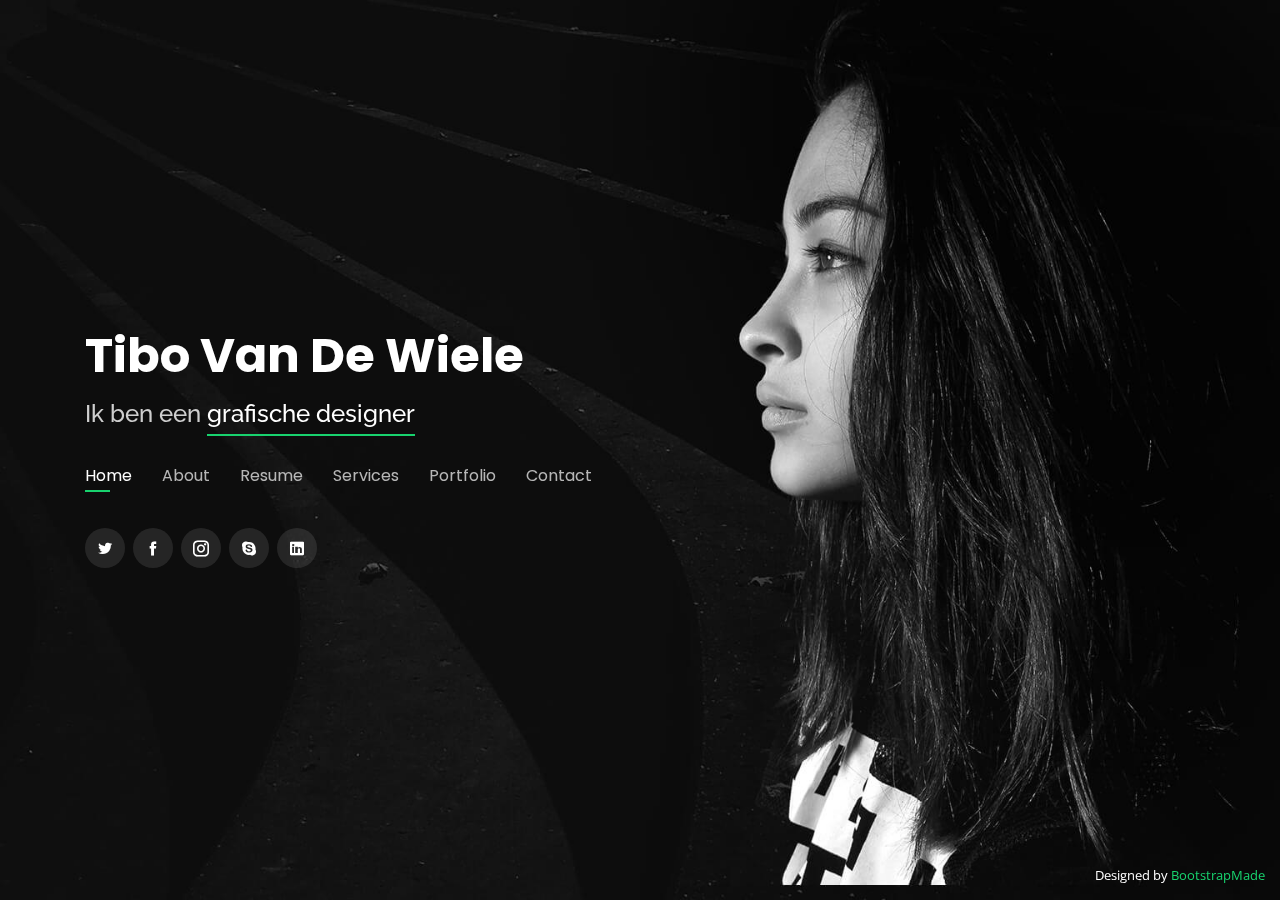
<file: Personal/Personal/index.html>
<!DOCTYPE html>
<html lang="en">

<head>
  <meta charset="utf-8">
  <meta content="width=device-width, initial-scale=1.0" name="viewport">

  <title>Personal Bootstrap Template</title>
  <meta content="" name="descriptison">
  <meta content="" name="keywords">

  <!-- Favicons -->
  <link href="assets/img/favicon.png" rel="icon">
  <link href="assets/img/apple-touch-icon.png" rel="apple-touch-icon">

  <!-- Google Fonts -->
  <link href="https://fonts.googleapis.com/css?family=Open+Sans:300,300i,400,400i,600,600i,700,700i|Raleway:300,300i,400,400i,500,500i,600,600i,700,700i|Poppins:300,300i,400,400i,500,500i,600,600i,700,700i" rel="stylesheet">

  <!-- Vendor CSS Files -->
  <link href="assets/vendor/bootstrap/css/bootstrap.min.css" rel="stylesheet">
  <link href="assets/vendor/icofont/icofont.min.css" rel="stylesheet">
  <link href="assets/vendor/remixicon/remixicon.css" rel="stylesheet">
  <link href="assets/vendor/owl.carousel/assets/owl.carousel.min.css" rel="stylesheet">
  <link href="assets/vendor/boxicons/css/boxicons.min.css" rel="stylesheet">
  <link href="assets/vendor/venobox/venobox.css" rel="stylesheet">

  <!-- Template Main CSS File -->
  <link href="assets/css/style.css" rel="stylesheet">

  <!-- =======================================================
  * Template Name: Personal - v2.3.0
  * Template URL: https://bootstrapmade.com/personal-free-resume-bootstrap-template/
  * Author: BootstrapMade.com
  * License: https://bootstrapmade.com/license/
  ======================================================== -->
</head>

<body>

  <!-- ======= Header ======= -->
  <header id="header" class="header-tops">
    <div class="container">

      <h1><a href="index.html">Tibo Van De Wiele</a></h1>
      <!-- Uncomment below if you prefer to use an image logo -->
      <!-- <a href="index.html" class="mr-auto"><img src="assets/img/logo.png" alt="" class="img-fluid"></a> -->
      <h2>Ik ben een <span>grafische designer</span></h2>

      <nav class="nav-menu d-none d-lg-block">
        <ul>
          <li class="active"><a href="#header">Home</a></li>
          <li><a href="#about">About</a></li>
          <li><a href="#resume">Resume</a></li>
          <li><a href="#services">Services</a></li>
          <li><a href="#portfolio">Portfolio</a></li>
          <li><a href="#contact">Contact</a></li>
        </ul>
      </nav><!-- .nav-menu -->

      <div class="social-links">
        <a href="#" class="twitter"><i class="icofont-twitter"></i></a>
        <a href="#" class="facebook"><i class="icofont-facebook"></i></a>
        <a href="#" class="instagram"><i class="icofont-instagram"></i></a>
        <a href="#" class="google-plus"><i class="icofont-skype"></i></a>
        <a href="#" class="linkedin"><i class="icofont-linkedin"></i></a>
      </div>

    </div>
  </header><!-- End Header -->

  <!-- ======= About Section ======= -->
  <section id="about" class="about">

    <!-- ======= About Me ======= -->
    <div class="about-me container">

      <div class="section-title">
        <h2>About</h2>
        <p>Leer meer over mij</p>
      </div>

      <div class="row">
        <div class="col-lg-4" data-aos="fade-right">
          <img src="assets/img/me.jpg" class="img-fluid" alt="">
        </div>
        <div class="col-lg-8 pt-4 pt-lg-0 content" data-aos="fade-left">
          <h3>UI/UX &amp; Graphic Designer</h3>
          <p class="font-italic">
            Lorem ipsum dolor sit amet, consectetur adipiscing elit, sed do eiusmod tempor incididunt ut labore et dolore
            magna aliqua.
          </p>
          <div class="row">
            <div class="col-lg-6">
              <ul>
                <li><i class="icofont-rounded-right"></i> <strong>Geboortedatum:</strong> 18 September 2003</li>
                <li><i class="icofont-rounded-right"></i> <strong>Website:</strong> Niet beschikbaat</li>
                <li><i class="icofont-rounded-right"></i> <strong>Nummer:</strong> Niet beschikbaar</li>
                <li><i class="icofont-rounded-right"></i> <strong>Stad:</strong> Stad : Zottegem </li>
              </ul>
            </div>
            <div class="col-lg-6">
              <ul>
                <li><i class="icofont-rounded-right"></i> <strong>Leeftijd:</strong> 17</li>
                <li><i class="icofont-rounded-right"></i> <strong>Diploma:</strong> Master</li>
                
              </ul>
            </div>
          </div>
          <p>
            Officiis eligendi itaque labore et dolorum mollitia officiis optio vero. Quisquam sunt adipisci omnis et ut. Nulla accusantium dolor incidunt officia tempore. Et eius omnis.
            Cupiditate ut dicta maxime officiis quidem quia. Sed et consectetur qui quia repellendus itaque neque. Aliquid amet quidem ut quaerat cupiditate. Ab et eum qui repellendus omnis culpa magni laudantium dolores.
          </p>
        </div>
      </div>

    </div><!-- End About Me -->

    <!-- ======= Counts ======= -->
    <div class="counts container">

      <div class="row">

        <div class="col-lg-3 col-md-6">
          <div class="count-box">
            <i class="icofont-simple-smile"></i>
            <span data-toggle="counter-up">232</span>
            <p>Happy Clients</p>
          </div>
        </div>

        <div class="col-lg-3 col-md-6 mt-5 mt-md-0">
          <div class="count-box">
            <i class="icofont-document-folder"></i>
            <span data-toggle="counter-up">521</span>
            <p>Projects</p>
          </div>
        </div>

        <div class="col-lg-3 col-md-6 mt-5 mt-lg-0">
          <div class="count-box">
            <i class="icofont-live-support"></i>
            <span data-toggle="counter-up">1,463</span>
            <p>Hours Of Support</p>
          </div>
        </div>

        <div class="col-lg-3 col-md-6 mt-5 mt-lg-0">
          <div class="count-box">
            <i class="icofont-users-alt-5"></i>
            <span data-toggle="counter-up">15</span>
            <p>Hard Workers</p>
          </div>
        </div>

      </div>

    </div><!-- End Counts -->

    <!-- ======= Skills  ======= -->
    <div class="skills container">

      <div class="section-title">
        <h2>Skills</h2>
      </div>

      <div class="row skills-content">

        <div class="col-lg-6">

          <div class="progress">
            <span class="skill">HTML <i class="val">100%</i></span>
            <div class="progress-bar-wrap">
              <div class="progress-bar" role="progressbar" aria-valuenow="100" aria-valuemin="0" aria-valuemax="100"></div>
            </div>
          </div>

          <div class="progress">
            <span class="skill">CSS <i class="val">90%</i></span>
            <div class="progress-bar-wrap">
              <div class="progress-bar" role="progressbar" aria-valuenow="90" aria-valuemin="0" aria-valuemax="100"></div>
            </div>
          </div>

          <div class="progress">
            <span class="skill">JavaScript <i class="val">75%</i></span>
            <div class="progress-bar-wrap">
              <div class="progress-bar" role="progressbar" aria-valuenow="75" aria-valuemin="0" aria-valuemax="100"></div>
            </div>
          </div>

        </div>

        <div class="col-lg-6">

          <div class="progress">
            <span class="skill">PHP <i class="val">80%</i></span>
            <div class="progress-bar-wrap">
              <div class="progress-bar" role="progressbar" aria-valuenow="80" aria-valuemin="0" aria-valuemax="100"></div>
            </div>
          </div>

          <div class="progress">
            <span class="skill">WordPress/CMS <i class="val">90%</i></span>
            <div class="progress-bar-wrap">
              <div class="progress-bar" role="progressbar" aria-valuenow="90" aria-valuemin="0" aria-valuemax="100"></div>
            </div>
          </div>

          <div class="progress">
            <span class="skill">Photoshop <i class="val">55%</i></span>
            <div class="progress-bar-wrap">
              <div class="progress-bar" role="progressbar" aria-valuenow="55" aria-valuemin="0" aria-valuemax="100"></div>
            </div>
          </div>

        </div>

      </div>

    </div><!-- End Skills -->

    <!-- ======= Interests ======= -->
    <div class="interests container">

      <div class="section-title">
        <h2>Interests</h2>
      </div>

      <div class="row">
        <div class="col-lg-3 col-md-4">
          <div class="icon-box">
            <i class="ri-store-line" style="color: #ffbb2c;"></i>
            <h3>Lorem Ipsum</h3>
          </div>
        </div>
        <div class="col-lg-3 col-md-4 mt-4 mt-md-0">
          <div class="icon-box">
            <i class="ri-bar-chart-box-line" style="color: #5578ff;"></i>
            <h3>Dolor Sitema</h3>
          </div>
        </div>
        <div class="col-lg-3 col-md-4 mt-4 mt-md-0">
          <div class="icon-box">
            <i class="ri-calendar-todo-line" style="color: #e80368;"></i>
            <h3>Sed perspiciatis</h3>
          </div>
        </div>
        <div class="col-lg-3 col-md-4 mt-4 mt-lg-0">
          <div class="icon-box">
            <i class="ri-paint-brush-line" style="color: #e361ff;"></i>
            <h3>Magni Dolores</h3>
          </div>
        </div>
        <div class="col-lg-3 col-md-4 mt-4">
          <div class="icon-box">
            <i class="ri-database-2-line" style="color: #47aeff;"></i>
            <h3>Nemo Enim</h3>
          </div>
        </div>
        <div class="col-lg-3 col-md-4 mt-4">
          <div class="icon-box">
            <i class="ri-gradienter-line" style="color: #ffa76e;"></i>
            <h3>Eiusmod Tempor</h3>
          </div>
        </div>
        <div class="col-lg-3 col-md-4 mt-4">
          <div class="icon-box">
            <i class="ri-file-list-3-line" style="color: #11dbcf;"></i>
            <h3>Midela Teren</h3>
          </div>
        </div>
        <div class="col-lg-3 col-md-4 mt-4">
          <div class="icon-box">
            <i class="ri-price-tag-2-line" style="color: #4233ff;"></i>
            <h3>Pira Neve</h3>
          </div>
        </div>
        <div class="col-lg-3 col-md-4 mt-4">
          <div class="icon-box">
            <i class="ri-anchor-line" style="color: #b2904f;"></i>
            <h3>Dirada Pack</h3>
          </div>
        </div>
        <div class="col-lg-3 col-md-4 mt-4">
          <div class="icon-box">
            <i class="ri-disc-line" style="color: #b20969;"></i>
            <h3>Moton Ideal</h3>
          </div>
        </div>
        <div class="col-lg-3 col-md-4 mt-4">
          <div class="icon-box">
            <i class="ri-base-station-line" style="color: #ff5828;"></i>
            <h3>Verdo Park</h3>
          </div>
        </div>
        <div class="col-lg-3 col-md-4 mt-4">
          <div class="icon-box">
            <i class="ri-fingerprint-line" style="color: #29cc61;"></i>
            <h3>Flavor Nivelanda</h3>
          </div>
        </div>
      </div>

    </div><!-- End Interests -->

    <!-- ======= Testimonials ======= -->
    <div class="testimonials container">

      <div class="section-title">
        <h2>Testimonials</h2>
      </div>

      <div class="owl-carousel testimonials-carousel">

        <div class="testimonial-item">
          <p>
            <i class="bx bxs-quote-alt-left quote-icon-left"></i>
            Proin iaculis purus consequat sem cure digni ssim donec porttitora entum suscipit rhoncus. Accusantium quam, ultricies eget id, aliquam eget nibh et. Maecen aliquam, risus at semper.
            <i class="bx bxs-quote-alt-right quote-icon-right"></i>
          </p>
          <img src="assets/img/testimonials/testimonials-1.jpg" class="testimonial-img" alt="">
          <h3>Saul Goodman</h3>
          <h4>Ceo &amp; Founder</h4>
        </div>

        <div class="testimonial-item">
          <p>
            <i class="bx bxs-quote-alt-left quote-icon-left"></i>
            Export tempor illum tamen malis malis eram quae irure esse labore quem cillum quid cillum eram malis quorum velit fore eram velit sunt aliqua noster fugiat irure amet legam anim culpa.
            <i class="bx bxs-quote-alt-right quote-icon-right"></i>
          </p>
          <img src="assets/img/testimonials/testimonials-2.jpg" class="testimonial-img" alt="">
          <h3>Sara Wilsson</h3>
          <h4>Designer</h4>
        </div>

        <div class="testimonial-item">
          <p>
            <i class="bx bxs-quote-alt-left quote-icon-left"></i>
            Enim nisi quem export duis labore cillum quae magna enim sint quorum nulla quem veniam duis minim tempor labore quem eram duis noster aute amet eram fore quis sint minim.
            <i class="bx bxs-quote-alt-right quote-icon-right"></i>
          </p>
          <img src="assets/img/testimonials/testimonials-3.jpg" class="testimonial-img" alt="">
          <h3>Jena Karlis</h3>
          <h4>Store Owner</h4>
        </div>

        <div class="testimonial-item">
          <p>
            <i class="bx bxs-quote-alt-left quote-icon-left"></i>
            Fugiat enim eram quae cillum dolore dolor amet nulla culpa multos export minim fugiat minim velit minim dolor enim duis veniam ipsum anim magna sunt elit fore quem dolore labore illum veniam.
            <i class="bx bxs-quote-alt-right quote-icon-right"></i>
          </p>
          <img src="assets/img/testimonials/testimonials-4.jpg" class="testimonial-img" alt="">
          <h3>Matt Brandon</h3>
          <h4>Freelancer</h4>
        </div>

        <div class="testimonial-item">
          <p>
            <i class="bx bxs-quote-alt-left quote-icon-left"></i>
            Quis quorum aliqua sint quem legam fore sunt eram irure aliqua veniam tempor noster veniam enim culpa labore duis sunt culpa nulla illum cillum fugiat legam esse veniam culpa fore nisi cillum quid.
            <i class="bx bxs-quote-alt-right quote-icon-right"></i>
          </p>
          <img src="assets/img/testimonials/testimonials-5.jpg" class="testimonial-img" alt="">
          <h3>John Larson</h3>
          <h4>Entrepreneur</h4>
        </div>

      </div>

    </div><!-- End Testimonials  -->

  </section><!-- End About Section -->

  <!-- ======= Resume Section ======= -->
  <section id="resume" class="resume">
    <div class="container">

      <div class="section-title">
        <h2>Resume</h2>
        <p>Check My Resume</p>
      </div>

      <div class="row">
        <div class="col-lg-6">
          <h3 class="resume-title">Sumary</h3>
          <div class="resume-item pb-0">
            <h4>Alice Barkley</h4>
            <p><em>Innovative and deadline-driven Graphic Designer with 3+ years of experience designing and developing user-centered digital/print marketing material from initial concept to final, polished deliverable.</em></p>
            <p>
            <ul>
              <li>Portland par 127,Orlando, FL</li>
              <li>(123) 456-7891</li>
              <li>alice.barkley@example.com</li>
            </ul>
            </p>
          </div>

          <h3 class="resume-title">Education</h3>
          <div class="resume-item">
            <h4>Master of Fine Arts &amp; Graphic Design</h4>
            <h5>2015 - 2016</h5>
            <p><em>Rochester Institute of Technology, Rochester, NY</em></p>
            <p>Qui deserunt veniam. Et sed aliquam labore tempore sed quisquam iusto autem sit. Ea vero voluptatum qui ut dignissimos deleniti nerada porti sand markend</p>
          </div>
          <div class="resume-item">
            <h4>Bachelor of Fine Arts &amp; Graphic Design</h4>
            <h5>2010 - 2014</h5>
            <p><em>Rochester Institute of Technology, Rochester, NY</em></p>
            <p>Quia nobis sequi est occaecati aut. Repudiandae et iusto quae reiciendis et quis Eius vel ratione eius unde vitae rerum voluptates asperiores voluptatem Earum molestiae consequatur neque etlon sader mart dila</p>
          </div>
        </div>
        <div class="col-lg-6">
          <h3 class="resume-title">Professional Experience</h3>
          <div class="resume-item">
            <h4>Senior graphic design specialist</h4>
            <h5>2019 - Present</h5>
            <p><em>Experion, New York, NY </em></p>
            <p>
            <ul>
              <li>Lead in the design, development, and implementation of the graphic, layout, and production communication materials</li>
              <li>Delegate tasks to the 7 members of the design team and provide counsel on all aspects of the project. </li>
              <li>Supervise the assessment of all graphic materials in order to ensure quality and accuracy of the design</li>
              <li>Oversee the efficient use of production project budgets ranging from $2,000 - $25,000</li>
            </ul>
            </p>
          </div>
          <div class="resume-item">
            <h4>Graphic design specialist</h4>
            <h5>2017 - 2018</h5>
            <p><em>Stepping Stone Advertising, New York, NY</em></p>
            <p>
            <ul>
              <li>Developed numerous marketing programs (logos, brochures,infographics, presentations, and advertisements).</li>
              <li>Managed up to 5 projects or tasks at a given time while under pressure</li>
              <li>Recommended and consulted with clients on the most appropriate graphic design</li>
              <li>Created 4+ design presentations and proposals a month for clients and account managers</li>
            </ul>
            </p>
          </div>
        </div>
      </div>

    </div>
  </section><!-- End Resume Section -->

  <!-- ======= Services Section ======= -->
  <section id="services" class="services">
    <div class="container">

      <div class="section-title">
        <h2>Services</h2>
        <p>My Services</p>
      </div>

      <div class="row">
        <div class="col-lg-4 col-md-6 d-flex align-items-stretch">
          <div class="icon-box">
            <div class="icon"><i class="bx bxl-dribbble"></i></div>
            <h4><a href="">Lorem Ipsum</a></h4>
            <p>Voluptatum deleniti atque corrupti quos dolores et quas molestias excepturi</p>
          </div>
        </div>

        <div class="col-lg-4 col-md-6 d-flex align-items-stretch mt-4 mt-md-0">
          <div class="icon-box">
            <div class="icon"><i class="bx bx-file"></i></div>
            <h4><a href="">Sed ut perspiciatis</a></h4>
            <p>Duis aute irure dolor in reprehenderit in voluptate velit esse cillum dolore</p>
          </div>
        </div>

        <div class="col-lg-4 col-md-6 d-flex align-items-stretch mt-4 mt-lg-0">
          <div class="icon-box">
            <div class="icon"><i class="bx bx-tachometer"></i></div>
            <h4><a href="">Magni Dolores</a></h4>
            <p>Excepteur sint occaecat cupidatat non proident, sunt in culpa qui officia</p>
          </div>
        </div>

        <div class="col-lg-4 col-md-6 d-flex align-items-stretch mt-4">
          <div class="icon-box">
            <div class="icon"><i class="bx bx-world"></i></div>
            <h4><a href="">Nemo Enim</a></h4>
            <p>At vero eos et accusamus et iusto odio dignissimos ducimus qui blanditiis</p>
          </div>
        </div>

        <div class="col-lg-4 col-md-6 d-flex align-items-stretch mt-4">
          <div class="icon-box">
            <div class="icon"><i class="bx bx-slideshow"></i></div>
            <h4><a href="">Dele cardo</a></h4>
            <p>Quis consequatur saepe eligendi voluptatem consequatur dolor consequuntur</p>
          </div>
        </div>

        <div class="col-lg-4 col-md-6 d-flex align-items-stretch mt-4">
          <div class="icon-box">
            <div class="icon"><i class="bx bx-arch"></i></div>
            <h4><a href="">Divera don</a></h4>
            <p>Modi nostrum vel laborum. Porro fugit error sit minus sapiente sit aspernatur</p>
          </div>
        </div>

      </div>

    </div>
  </section><!-- End Services Section -->

  <!-- ======= Portfolio Section ======= -->
  <section id="portfolio" class="portfolio">
    <div class="container">

      <div class="section-title">
        <h2>Portfolio</h2>
        <p>My Works</p>
      </div>

      <div class="row">
        <div class="col-lg-12 d-flex justify-content-center">
          <ul id="portfolio-flters">
            <li data-filter="*" class="filter-active">All</li>
            <li data-filter=".filter-app">App</li>
            <li data-filter=".filter-card">Card</li>
            <li data-filter=".filter-web">Web</li>
          </ul>
        </div>
      </div>

      <div class="row portfolio-container">

        <div class="col-lg-4 col-md-6 portfolio-item filter-app">
          <div class="portfolio-wrap">
            <img src="assets/img/portfolio/portfolio-1.jpg" class="img-fluid" alt="">
            <div class="portfolio-info">
              <h4>App 1</h4>
              <p>App</p>
              <div class="portfolio-links">
                <a href="assets/img/portfolio/portfolio-1.jpg" data-gall="portfolioGallery" class="venobox" title="App 1"><i class="bx bx-plus"></i></a>
                <a href="portfolio-details.html" data-gall="portfolioDetailsGallery" data-vbtype="iframe" class="venobox" title="Portfolio Details"><i class="bx bx-link"></i></a>
              </div>
            </div>
          </div>
        </div>

        <div class="col-lg-4 col-md-6 portfolio-item filter-web">
          <div class="portfolio-wrap">
            <img src="assets/img/portfolio/portfolio-2.jpg" class="img-fluid" alt="">
            <div class="portfolio-info">
              <h4>Web 3</h4>
              <p>Web</p>
              <div class="portfolio-links">
                <a href="assets/img/portfolio/portfolio-2.jpg" data-gall="portfolioGallery" class="venobox" title="Web 3"><i class="bx bx-plus"></i></a>
                <a href="portfolio-details.html" data-gall="portfolioDetailsGallery" data-vbtype="iframe" class="venobox" title="Portfolio Details"><i class="bx bx-link"></i></a>
              </div>
            </div>
          </div>
        </div>

        <div class="col-lg-4 col-md-6 portfolio-item filter-app">
          <div class="portfolio-wrap">
            <img src="assets/img/portfolio/portfolio-3.jpg" class="img-fluid" alt="">
            <div class="portfolio-info">
              <h4>App 2</h4>
              <p>App</p>
              <div class="portfolio-links">
                <a href="assets/img/portfolio/portfolio-3.jpg" data-gall="portfolioGallery" class="venobox" title="App 2"><i class="bx bx-plus"></i></a>
                <a href="portfolio-details.html" data-gall="portfolioDetailsGallery" data-vbtype="iframe" class="venobox" title="Portfolio Details"><i class="bx bx-link"></i></a>
              </div>
            </div>
          </div>
        </div>

        <div class="col-lg-4 col-md-6 portfolio-item filter-card">
          <div class="portfolio-wrap">
            <img src="assets/img/portfolio/portfolio-4.jpg" class="img-fluid" alt="">
            <div class="portfolio-info">
              <h4>Card 2</h4>
              <p>Card</p>
              <div class="portfolio-links">
                <a href="assets/img/portfolio/portfolio-4.jpg" data-gall="portfolioGallery" class="venobox" title="Card 2"><i class="bx bx-plus"></i></a>
                <a href="portfolio-details.html" data-gall="portfolioDetailsGallery" data-vbtype="iframe" class="venobox" title="Portfolio Details"><i class="bx bx-link"></i></a>
              </div>
            </div>
          </div>
        </div>

        <div class="col-lg-4 col-md-6 portfolio-item filter-web">
          <div class="portfolio-wrap">
            <img src="assets/img/portfolio/portfolio-5.jpg" class="img-fluid" alt="">
            <div class="portfolio-info">
              <h4>Web 2</h4>
              <p>Web</p>
              <div class="portfolio-links">
                <a href="assets/img/portfolio/portfolio-5.jpg" data-gall="portfolioGallery" class="venobox" title="Web 2"><i class="bx bx-plus"></i></a>
                <a href="portfolio-details.html" data-gall="portfolioDetailsGallery" data-vbtype="iframe" class="venobox" title="Portfolio Details"><i class="bx bx-link"></i></a>
              </div>
            </div>
          </div>
        </div>

        <div class="col-lg-4 col-md-6 portfolio-item filter-app">
          <div class="portfolio-wrap">
            <img src="assets/img/portfolio/portfolio-6.jpg" class="img-fluid" alt="">
            <div class="portfolio-info">
              <h4>App 3</h4>
              <p>App</p>
              <div class="portfolio-links">
                <a href="assets/img/portfolio/portfolio-6.jpg" data-gall="portfolioGallery" class="venobox" title="App 3"><i class="bx bx-plus"></i></a>
                <a href="portfolio-details.html" data-gall="portfolioDetailsGallery" data-vbtype="iframe" class="venobox" title="Portfolio Details"><i class="bx bx-link"></i></a>
              </div>
            </div>
          </div>
        </div>

        <div class="col-lg-4 col-md-6 portfolio-item filter-card">
          <div class="portfolio-wrap">
            <img src="assets/img/portfolio/portfolio-7.jpg" class="img-fluid" alt="">
            <div class="portfolio-info">
              <h4>Card 1</h4>
              <p>Card</p>
              <div class="portfolio-links">
                <a href="assets/img/portfolio/portfolio-7.jpg" data-gall="portfolioGallery" class="venobox" title="Card 1"><i class="bx bx-plus"></i></a>
                <a href="portfolio-details.html" data-gall="portfolioDetailsGallery" data-vbtype="iframe" class="venobox" title="Portfolio Details"><i class="bx bx-link"></i></a>
              </div>
            </div>
          </div>
        </div>

        <div class="col-lg-4 col-md-6 portfolio-item filter-card">
          <div class="portfolio-wrap">
            <img src="assets/img/portfolio/portfolio-8.jpg" class="img-fluid" alt="">
            <div class="portfolio-info">
              <h4>Card 3</h4>
              <p>Card</p>
              <div class="portfolio-links">
                <a href="assets/img/portfolio/portfolio-8.jpg" data-gall="portfolioGallery" class="venobox" title="Card 3"><i class="bx bx-plus"></i></a>
                <a href="portfolio-details.html" data-gall="portfolioDetailsGallery" data-vbtype="iframe" class="venobox" title="Portfolio Details"><i class="bx bx-link"></i></a>
              </div>
            </div>
          </div>
        </div>

        <div class="col-lg-4 col-md-6 portfolio-item filter-web">
          <div class="portfolio-wrap">
            <img src="assets/img/portfolio/portfolio-9.jpg" class="img-fluid" alt="">
            <div class="portfolio-info">
              <h4>Web 3</h4>
              <p>Web</p>
              <div class="portfolio-links">
                <a href="assets/img/portfolio/portfolio-9.jpg" data-gall="portfolioGallery" class="venobox" title="Web 3"><i class="bx bx-plus"></i></a>
                <a href="portfolio-details.html" data-gall="portfolioDetailsGallery" data-vbtype="iframe" class="venobox" title="Portfolio Details"><i class="bx bx-link"></i></a>
              </div>
            </div>
          </div>
        </div>

      </div>

    </div>
  </section><!-- End Portfolio Section -->

  <!-- ======= Contact Section ======= -->
  <section id="contact" class="contact">
    <div class="container">

      <div class="section-title">
        <h2>Contact</h2>
        <p>Contact Me</p>
      </div>

      <div class="row mt-2">

        <div class="col-md-6 d-flex align-items-stretch">
          <div class="info-box">
            <i class="bx bx-map"></i>
            <h3>My Address</h3>
            <p>A108 Adam Street, New York, NY 535022</p>
          </div>
        </div>

        <div class="col-md-6 mt-4 mt-md-0 d-flex align-items-stretch">
          <div class="info-box">
            <i class="bx bx-share-alt"></i>
            <h3>Social Profiles</h3>
            <div class="social-links">
              <a href="#" class="twitter"><i class="icofont-twitter"></i></a>
              <a href="#" class="facebook"><i class="icofont-facebook"></i></a>
              <a href="#" class="instagram"><i class="icofont-instagram"></i></a>
              <a href="#" class="google-plus"><i class="icofont-skype"></i></a>
              <a href="#" class="linkedin"><i class="icofont-linkedin"></i></a>
            </div>
          </div>
        </div>

        <div class="col-md-6 mt-4 d-flex align-items-stretch">
          <div class="info-box">
            <i class="bx bx-envelope"></i>
            <h3>Email Me</h3>
            <p>contact@example.com</p>
          </div>
        </div>
        <div class="col-md-6 mt-4 d-flex align-items-stretch">
          <div class="info-box">
            <i class="bx bx-phone-call"></i>
            <h3>Call Me</h3>
            <p>+1 5589 55488 55</p>
          </div>
        </div>
      </div>

      <form action="forms/contact.php" method="post" role="form" class="php-email-form mt-4">
        <div class="form-row">
          <div class="col-md-6 form-group">
            <input type="text" name="name" class="form-control" id="name" placeholder="Your Name" data-rule="minlen:4" data-msg="Please enter at least 4 chars" />
            <div class="validate"></div>
          </div>
          <div class="col-md-6 form-group">
            <input type="email" class="form-control" name="email" id="email" placeholder="Your Email" data-rule="email" data-msg="Please enter a valid email" />
            <div class="validate"></div>
          </div>
        </div>
        <div class="form-group">
          <input type="text" class="form-control" name="subject" id="subject" placeholder="Subject" data-rule="minlen:4" data-msg="Please enter at least 8 chars of subject" />
          <div class="validate"></div>
        </div>
        <div class="form-group">
          <textarea class="form-control" name="message" rows="5" data-rule="required" data-msg="Please write something for us" placeholder="Message"></textarea>
          <div class="validate"></div>
        </div>
        <div class="mb-3">
          <div class="loading">Loading</div>
          <div class="error-message"></div>
          <div class="sent-message">Your message has been sent. Thank you!</div>
        </div>
        <div class="text-center"><button type="submit">Send Message</button></div>
      </form>

    </div>
  </section><!-- End Contact Section -->

  <div class="credits">
    <!-- All the links in the footer should remain intact. -->
    <!-- You can delete the links only if you purchased the pro version. -->
    <!-- Licensing information: https://bootstrapmade.com/license/ -->
    <!-- Purchase the pro version with working PHP/AJAX contact form: https://bootstrapmade.com/personal-free-resume-bootstrap-template/ -->
    Designed by <a href="https://bootstrapmade.com/">BootstrapMade</a>
  </div>

  <!-- Vendor JS Files -->
  <script src="assets/vendor/jquery/jquery.min.js"></script>
  <script src="assets/vendor/bootstrap/js/bootstrap.bundle.min.js"></script>
  <script src="assets/vendor/jquery.easing/jquery.easing.min.js"></script>
  <script src="assets/vendor/php-email-form/validate.js"></script>
  <script src="assets/vendor/waypoints/jquery.waypoints.min.js"></script>
  <script src="assets/vendor/counterup/counterup.min.js"></script>
  <script src="assets/vendor/owl.carousel/owl.carousel.min.js"></script>
  <script src="assets/vendor/isotope-layout/isotope.pkgd.min.js"></script>
  <script src="assets/vendor/venobox/venobox.min.js"></script>

  <!-- Template Main JS File -->
  <script src="assets/js/main.js"></script>

</body>

</html>
</file>
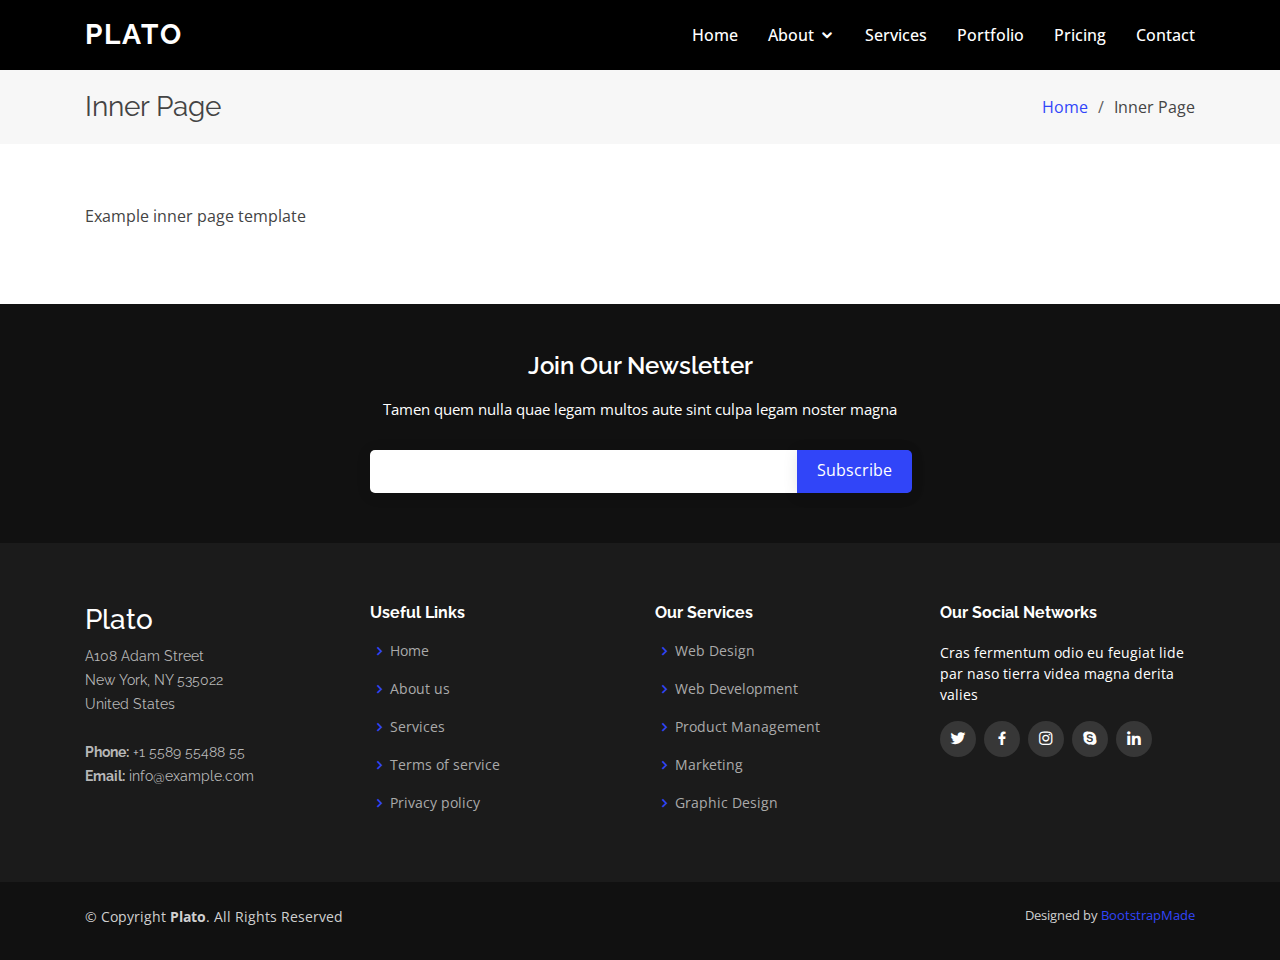
<file: inner-page.html>
<!DOCTYPE html>
<html lang="en">

<head>
  <meta charset="utf-8">
  <meta content="width=device-width, initial-scale=1.0" name="viewport">

  <title>Inner Page - Plato Bootstrap Template</title>
  <meta content="" name="descriptison">
  <meta content="" name="keywords">

  <!-- Favicons -->
  <link href="assets/img/favicon.png" rel="icon">
  <link href="assets/img/apple-touch-icon.png" rel="apple-touch-icon">

  <!-- Google Fonts -->
  <link href="https://fonts.googleapis.com/css?family=Open+Sans:300,300i,400,400i,600,600i,700,700i|Raleway:300,300i,400,400i,500,500i,600,600i,700,700i|Poppins:300,300i,400,400i,500,500i,600,600i,700,700i" rel="stylesheet">

  <!-- Vendor CSS Files -->
  <link href="assets/vendor/bootstrap/css/bootstrap.min.css" rel="stylesheet">
  <link href="assets/vendor/icofont/icofont.min.css" rel="stylesheet">
  <link href="assets/vendor/boxicons/css/boxicons.min.css" rel="stylesheet">
  <link href="assets/vendor/venobox/venobox.css" rel="stylesheet">
  <link href="assets/vendor/owl.carousel/assets/owl.carousel.min.css" rel="stylesheet">
  <link href="assets/vendor/aos/aos.css" rel="stylesheet">

  <!-- Template Main CSS File -->
  <link href="assets/css/style.css" rel="stylesheet">

  <!-- =======================================================
  * Template Name: Plato - v2.1.0
  * Template URL: https://bootstrapmade.com/plato-responsive-bootstrap-website-template/
  * Author: BootstrapMade.com
  * License: https://bootstrapmade.com/license/
  ======================================================== -->
</head>

<body>
  <div class="wrap">

    <!-- ======= Header ======= -->
    <header id="header" class="d-flex align-items-center">
      <div class="container d-flex align-items-center">

        <div class="logo mr-auto">
          <h1 class="text-light"><a href="index.html"><span>Plato</span></a></h1>
          <!-- Uncomment below if you prefer to use an image logo -->
          <!-- <a href="index.html"><img src="assets/img/logo.png" alt="" class="img-fluid"></a>-->
        </div>

        <nav class="nav-menu d-none d-lg-block">
          <ul>
            <li><a href="index.html">Home</a></li>
            <li class="drop-down"><a href="">About</a>
              <ul>
                <li><a href="#about">About Us</a></li>
                <li><a href="#team">Team</a></li>
                <li><a href="#testimonials">Testimonials</a></li>
                <li class="drop-down"><a href="#">Deep Drop</a>
                  <ul>
                    <li><a href="#">Deep Drop Down 1</a></li>
                    <li><a href="#">Deep Drop Down 2</a></li>
                    <li><a href="#">Deep Drop Down 3</a></li>
                    <li><a href="#">Deep Drop Down 4</a></li>
                    <li><a href="#">Deep Drop Down 5</a></li>
                  </ul>
                </li>
              </ul>
            </li>

            <li><a href="#services">Services</a></li>
            <li><a href="#portfolio">Portfolio</a></li>
            <li><a href="#pricing">Pricing</a></li>
            <li><a href="#contact">Contact</a></li>

          </ul>
        </nav><!-- .nav-menu -->

      </div>
    </header><!-- End Header -->

    <main id="main">

      <!-- ======= Breadcrumbs ======= -->
      <section class="breadcrumbs">
        <div class="container">

          <div class="d-flex justify-content-between align-items-center">
            <h2>Inner Page</h2>
            <ol>
              <li><a href="index.html">Home</a></li>
              <li>Inner Page</li>
            </ol>
          </div>

        </div>
      </section><!-- End Breadcrumbs -->

      <section class="inner-page">
        <div class="container">
          <p>
            Example inner page template
          </p>
        </div>
      </section>

    </main><!-- End #main -->

    <!-- ======= Footer ======= -->
    <footer id="footer">

      <div class="footer-newsletter">
        <div class="container">
          <div class="row justify-content-center">
            <div class="col-lg-6">
              <h4>Join Our Newsletter</h4>
              <p>Tamen quem nulla quae legam multos aute sint culpa legam noster magna</p>
              <form action="" method="post">
                <input type="email" name="email"><input type="submit" value="Subscribe">
              </form>
            </div>
          </div>
        </div>
      </div>

      <div class="footer-top">
        <div class="container">
          <div class="row">

            <div class="col-lg-3 col-md-6 footer-contact">
              <h3>Plato</h3>
              <p>
                A108 Adam Street <br>
                New York, NY 535022<br>
                United States <br><br>
                <strong>Phone:</strong> +1 5589 55488 55<br>
                <strong>Email:</strong> info@example.com<br>
              </p>
            </div>

            <div class="col-lg-3 col-md-6 footer-links">
              <h4>Useful Links</h4>
              <ul>
                <li><i class="bx bx-chevron-right"></i> <a href="#">Home</a></li>
                <li><i class="bx bx-chevron-right"></i> <a href="#">About us</a></li>
                <li><i class="bx bx-chevron-right"></i> <a href="#">Services</a></li>
                <li><i class="bx bx-chevron-right"></i> <a href="#">Terms of service</a></li>
                <li><i class="bx bx-chevron-right"></i> <a href="#">Privacy policy</a></li>
              </ul>
            </div>

            <div class="col-lg-3 col-md-6 footer-links">
              <h4>Our Services</h4>
              <ul>
                <li><i class="bx bx-chevron-right"></i> <a href="#">Web Design</a></li>
                <li><i class="bx bx-chevron-right"></i> <a href="#">Web Development</a></li>
                <li><i class="bx bx-chevron-right"></i> <a href="#">Product Management</a></li>
                <li><i class="bx bx-chevron-right"></i> <a href="#">Marketing</a></li>
                <li><i class="bx bx-chevron-right"></i> <a href="#">Graphic Design</a></li>
              </ul>
            </div>

            <div class="col-lg-3 col-md-6 footer-links">
              <h4>Our Social Networks</h4>
              <p>Cras fermentum odio eu feugiat lide par naso tierra videa magna derita valies</p>
              <div class="social-links mt-3">
                <a href="#" class="twitter"><i class="bx bxl-twitter"></i></a>
                <a href="#" class="facebook"><i class="bx bxl-facebook"></i></a>
                <a href="#" class="instagram"><i class="bx bxl-instagram"></i></a>
                <a href="#" class="google-plus"><i class="bx bxl-skype"></i></a>
                <a href="#" class="linkedin"><i class="bx bxl-linkedin"></i></a>
              </div>
            </div>

          </div>
        </div>
      </div>

      <div class="container py-4">
        <div class="copyright">
          &copy; Copyright <strong><span>Plato</span></strong>. All Rights Reserved
        </div>
        <div class="credits">
          <!-- All the links in the footer should remain intact. -->
          <!-- You can delete the links only if you purchased the pro version. -->
          <!-- Licensing information: https://bootstrapmade.com/license/ -->
          <!-- Purchase the pro version with working PHP/AJAX contact form: https://bootstrapmade.com/plato-responsive-bootstrap-website-template/ -->
          Designed by <a href="https://bootstrapmade.com/">BootstrapMade</a>
        </div>
      </div>
    </footer><!-- End Footer -->

  </div>

  <a href="#" class="back-to-top"><i class="icofont-simple-up"></i></a>

  <!-- Vendor JS Files -->
  <script src="assets/vendor/jquery/jquery.min.js"></script>
  <script src="assets/vendor/bootstrap/js/bootstrap.bundle.min.js"></script>
  <script src="assets/vendor/jquery.easing/jquery.easing.min.js"></script>
  <script src="assets/vendor/php-email-form/validate.js"></script>
  <script src="assets/vendor/jquery-sticky/jquery.sticky.js"></script>
  <script src="assets/vendor/isotope-layout/isotope.pkgd.min.js"></script>
  <script src="assets/vendor/venobox/venobox.min.js"></script>
  <script src="assets/vendor/owl.carousel/owl.carousel.min.js"></script>
  <script src="assets/vendor/aos/aos.js"></script>

  <!-- Template Main JS File -->
  <script src="assets/js/main.js"></script>

</body>

</html>
</file>
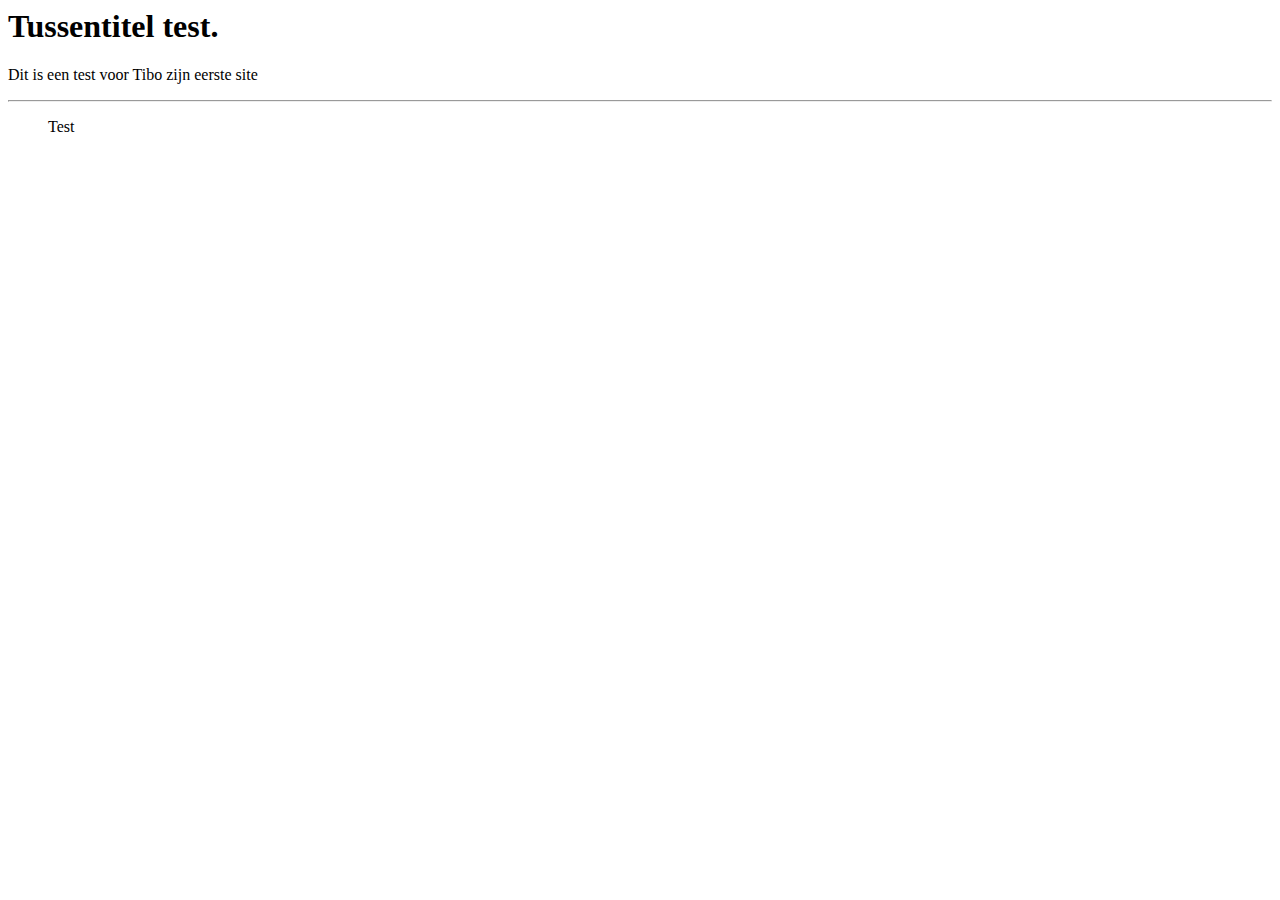
<file: opgave3.html>
<html>

<head>
    <title> Tibo zijn eerste site </title>
</head>

<body>
    <h1> Tussentitel test.</h1>
    <p> Dit is een test voor Tibo zijn eerste site</p>
    <hr/>
    <blockquote>Test</blockquote>

</body>
</html>
</file>
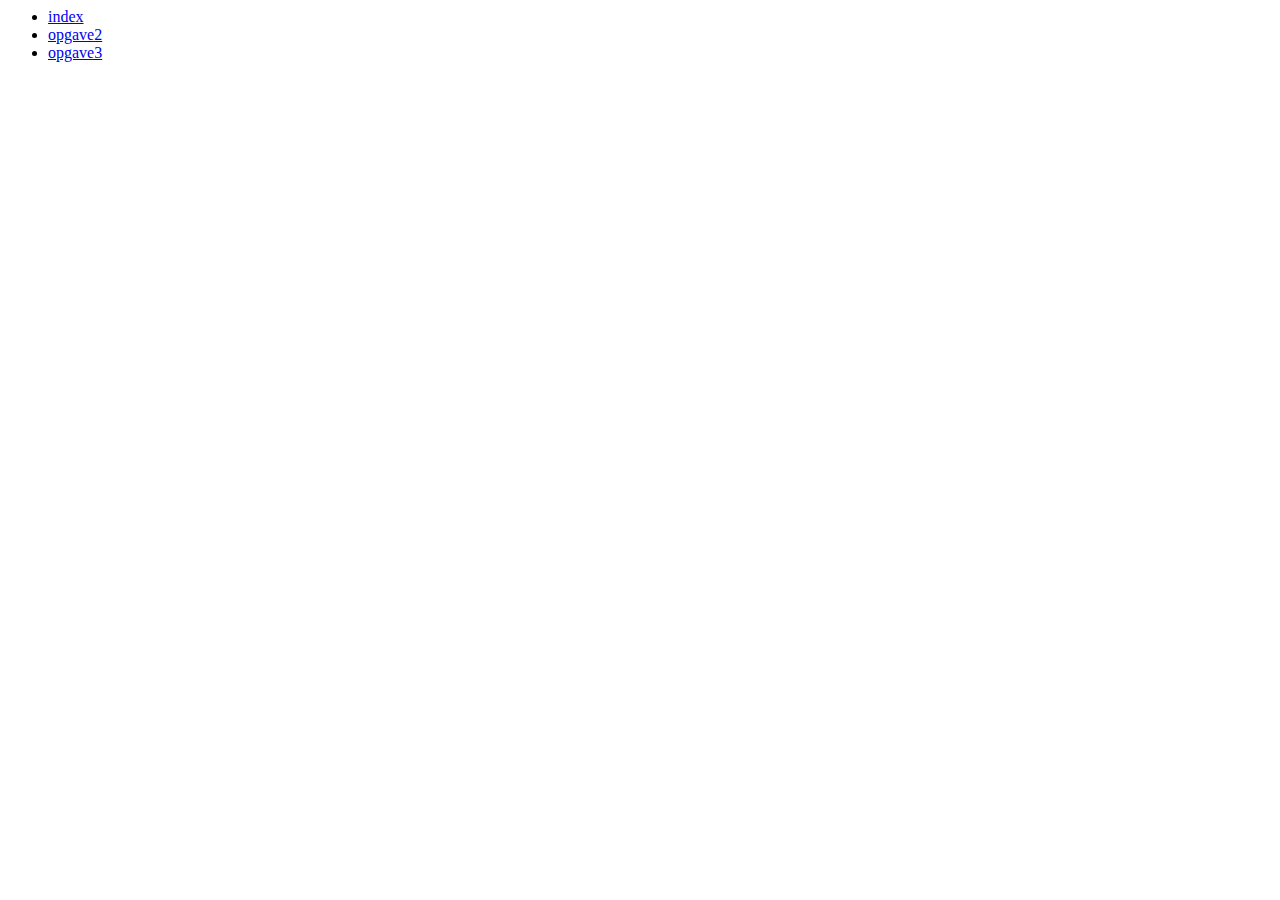
<file: opgave4.html>
<html>
	<head>
		<title>Linking to Other Pages on the Same Site</title>
	</head>
	<body>
		<p>
			<ul>
<li><a href="index.html">index</a></li></a>
<li><a href="opgave2.html">opgave2</a></li></a>
<li><a href="opgave3.html">opgave3</a></li></a>
</ul>
</p>
</body>
</html>
</file>
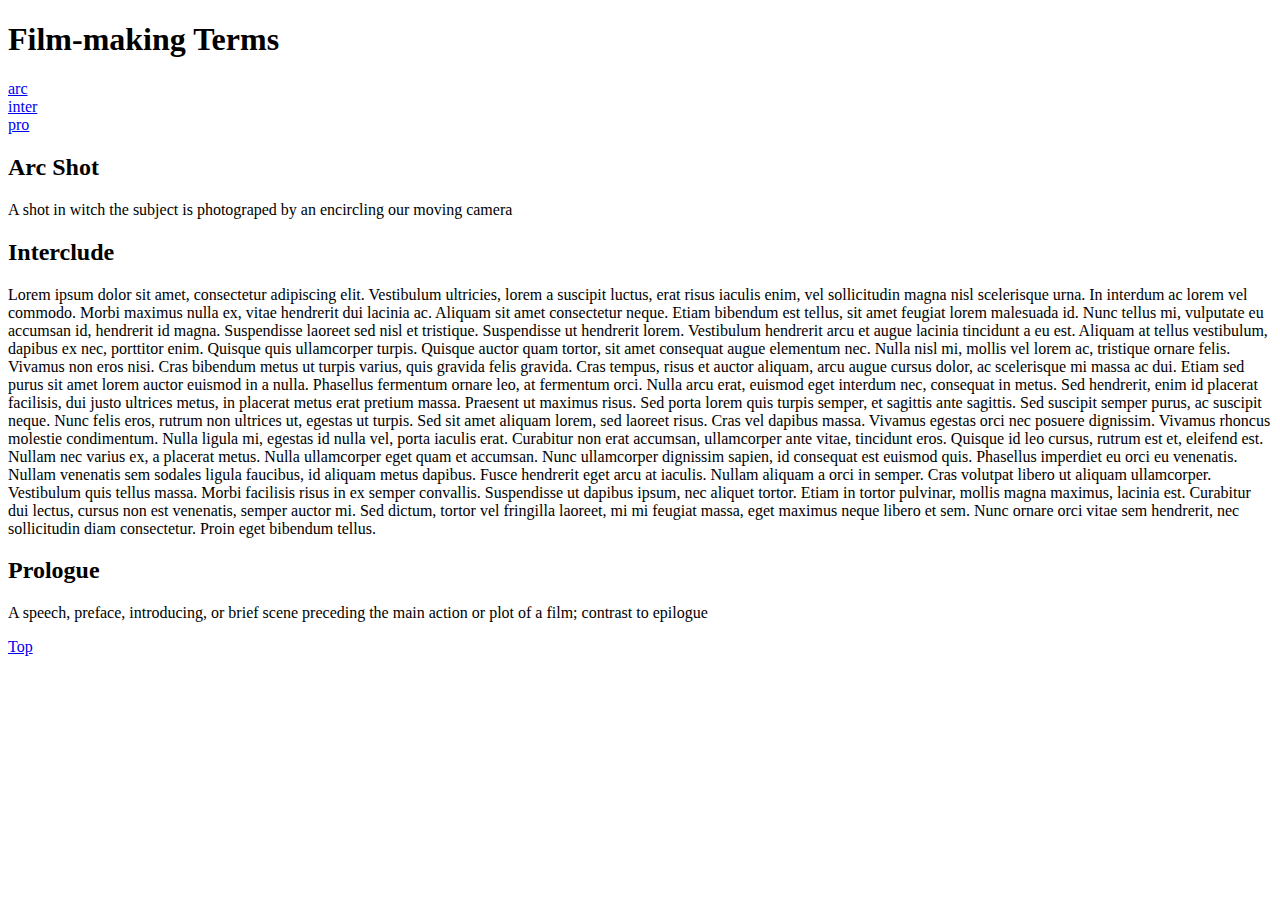
<file: opgave4uitbreiding.html>
<!DOCTYPE html>
<html lang="en">

<head>
    <title>Document</title>
</head>

<body>
    <h1 id="top">Film-making Terms</h1>
    <a href="#arc_shot">arc</a><br />
    <a href="#interclude">inter</a><br />
    <a href="#prologue">pro</a><br />
    <h2 id="arc_shot">Arc Shot</h2>
    <p>A shot in witch the subject is photograped by an
        encircling our moving camera</p>
    <h2 id="interclude">Interclude</h2>
    <p> Lorem ipsum dolor sit amet, consectetur adipiscing elit. Vestibulum ultricies, lorem a suscipit luctus, erat
        risus iaculis enim, vel sollicitudin magna nisl scelerisque urna. In interdum ac lorem vel commodo. Morbi
        maximus nulla ex, vitae hendrerit dui lacinia ac. Aliquam sit amet consectetur neque. Etiam bibendum est tellus,
        sit amet feugiat lorem malesuada id. Nunc tellus mi, vulputate eu accumsan id, hendrerit id magna. Suspendisse
        laoreet sed nisl et tristique. Suspendisse ut hendrerit lorem.
        Vestibulum hendrerit arcu et augue lacinia tincidunt a eu est. Aliquam at tellus vestibulum, dapibus ex nec,
        porttitor enim. Quisque quis ullamcorper turpis. Quisque auctor quam tortor, sit amet consequat augue elementum
        nec. Nulla nisl mi, mollis vel lorem ac, tristique ornare felis. Vivamus non eros nisi. Cras bibendum metus ut
        turpis varius, quis gravida felis gravida. Cras tempus, risus et auctor aliquam, arcu augue cursus dolor, ac
        scelerisque mi massa ac dui. Etiam sed purus sit amet lorem auctor euismod in a nulla. Phasellus fermentum
        ornare leo, at fermentum orci.
        Nulla arcu erat, euismod eget interdum nec, consequat in metus. Sed hendrerit, enim id placerat facilisis, dui
        justo ultrices metus, in placerat metus erat pretium massa. Praesent ut maximus risus. Sed porta lorem quis
        turpis semper, et sagittis ante sagittis. Sed suscipit semper purus, ac suscipit neque. Nunc felis eros, rutrum
        non ultrices ut, egestas ut turpis. Sed sit amet aliquam lorem, sed laoreet risus. Cras vel dapibus massa.
        Vivamus egestas orci nec posuere dignissim. Vivamus rhoncus molestie condimentum.
        Nulla ligula mi, egestas id nulla vel, porta iaculis erat. Curabitur non erat accumsan, ullamcorper ante vitae,
        tincidunt eros. Quisque id leo cursus, rutrum est et, eleifend est. Nullam nec varius ex, a placerat metus.
        Nulla ullamcorper eget quam et accumsan. Nunc ullamcorper dignissim sapien, id consequat est euismod quis.
        Phasellus imperdiet eu orci eu venenatis. Nullam venenatis sem sodales ligula faucibus, id aliquam metus
        dapibus. Fusce hendrerit eget arcu at iaculis.
        Nullam aliquam a orci in semper. Cras volutpat libero ut aliquam ullamcorper. Vestibulum quis tellus massa.
        Morbi facilisis risus in ex semper convallis. Suspendisse ut dapibus ipsum, nec aliquet tortor. Etiam in tortor
        pulvinar, mollis magna maximus, lacinia est. Curabitur dui lectus, cursus non est venenatis, semper auctor mi.
        Sed dictum, tortor vel fringilla laoreet, mi mi feugiat massa, eget maximus neque libero et sem. Nunc ornare
        orci vitae sem hendrerit, nec sollicitudin diam consectetur. Proin eget bibendum tellus. </p>
    <h2 id="prologue">Prologue</h2>
    <p> A speech, preface, introducing, or brief scene
        preceding the main action or plot of a film;
        contrast to epilogue</p>
    <p><a href="#top">Top</a></p>
</body>

</html>
</file>
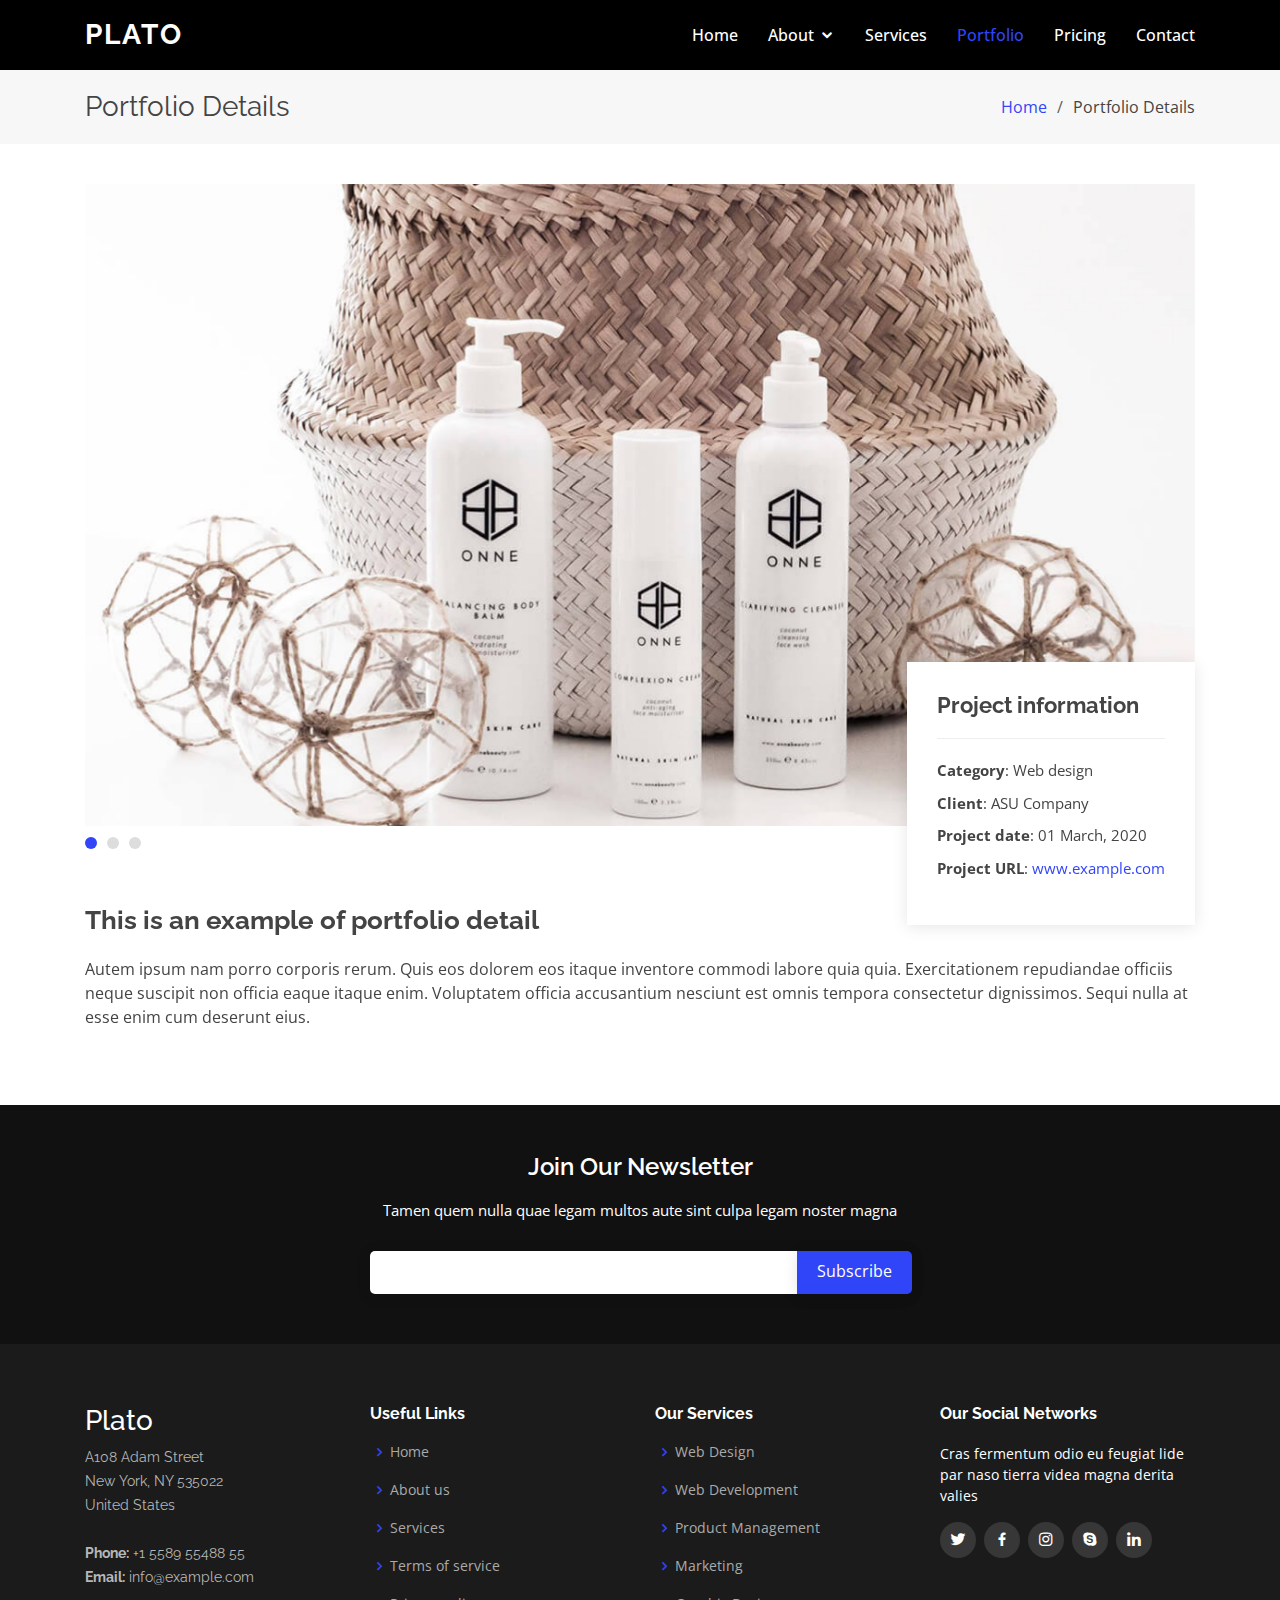
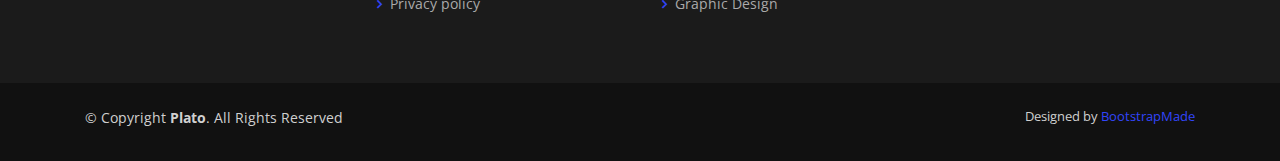
<file: portfolio-details.html>
<!DOCTYPE html>
<html lang="en">

<head>
  <meta charset="utf-8">
  <meta content="width=device-width, initial-scale=1.0" name="viewport">

  <title>Portfolio Details - Plato Bootstrap Template</title>
  <meta content="" name="descriptison">
  <meta content="" name="keywords">

  <!-- Favicons -->
  <link href="assets/img/favicon.png" rel="icon">
  <link href="assets/img/apple-touch-icon.png" rel="apple-touch-icon">

  <!-- Google Fonts -->
  <link href="https://fonts.googleapis.com/css?family=Open+Sans:300,300i,400,400i,600,600i,700,700i|Raleway:300,300i,400,400i,500,500i,600,600i,700,700i|Poppins:300,300i,400,400i,500,500i,600,600i,700,700i" rel="stylesheet">

  <!-- Vendor CSS Files -->
  <link href="assets/vendor/bootstrap/css/bootstrap.min.css" rel="stylesheet">
  <link href="assets/vendor/icofont/icofont.min.css" rel="stylesheet">
  <link href="assets/vendor/boxicons/css/boxicons.min.css" rel="stylesheet">
  <link href="assets/vendor/venobox/venobox.css" rel="stylesheet">
  <link href="assets/vendor/owl.carousel/assets/owl.carousel.min.css" rel="stylesheet">
  <link href="assets/vendor/aos/aos.css" rel="stylesheet">

  <!-- Template Main CSS File -->
  <link href="assets/css/style.css" rel="stylesheet">

  <!-- =======================================================
  * Template Name: Plato - v2.1.0
  * Template URL: https://bootstrapmade.com/plato-responsive-bootstrap-website-template/
  * Author: BootstrapMade.com
  * License: https://bootstrapmade.com/license/
  ======================================================== -->
</head>

<body>
  <div class="wrap">

    <!-- ======= Header ======= -->
    <header id="header" class="d-flex align-items-center">
      <div class="container d-flex align-items-center">

        <div class="logo mr-auto">
          <h1 class="text-light"><a href="index.html"><span>Plato</span></a></h1>
          <!-- Uncomment below if you prefer to use an image logo -->
          <!-- <a href="index.html"><img src="assets/img/logo.png" alt="" class="img-fluid"></a>-->
        </div>

        <nav class="nav-menu d-none d-lg-block">
          <ul>
            <li><a href="index.html">Home</a></li>
            <li class="drop-down"><a href="">About</a>
              <ul>
                <li><a href="#about">About Us</a></li>
                <li><a href="#team">Team</a></li>
                <li><a href="#testimonials">Testimonials</a></li>
                <li class="drop-down"><a href="#">Deep Drop</a>
                  <ul>
                    <li><a href="#">Deep Drop Down 1</a></li>
                    <li><a href="#">Deep Drop Down 2</a></li>
                    <li><a href="#">Deep Drop Down 3</a></li>
                    <li><a href="#">Deep Drop Down 4</a></li>
                    <li><a href="#">Deep Drop Down 5</a></li>
                  </ul>
                </li>
              </ul>
            </li>

            <li><a href="#services">Services</a></li>
            <li class="active"><a href="#portfolio">Portfolio</a></li>
            <li><a href="#pricing">Pricing</a></li>
            <li><a href="#contact">Contact</a></li>

          </ul>
        </nav><!-- .nav-menu -->

      </div>
    </header><!-- End Header -->

    <main id="main">

      <!-- ======= Breadcrumbs ======= -->
      <section id="breadcrumbs" class="breadcrumbs" data-aos="fade-up">
        <div class="container">

          <div class="d-flex justify-content-between align-items-center">
            <h2>Portfolio Details</h2>
            <ol>
              <li><a href="index.html">Home</a></li>
              <li>Portfolio Details</li>
            </ol>
          </div>

        </div>
      </section><!-- End Breadcrumbs -->

      <!-- ======= Portfolio Details Section ======= -->
      <section id="portfolio-details" class="portfolio-details" data-aos="fade-up" data-aos-delay="200">
        <div class="container">

          <div class="portfolio-details-container">

            <div class="owl-carousel portfolio-details-carousel">
              <img src="assets/img/portfolio-details-1.jpg" class="img-fluid" alt="">
              <img src="assets/img/portfolio-details-2.jpg" class="img-fluid" alt="">
              <img src="assets/img/portfolio-details-3.jpg" class="img-fluid" alt="">
            </div>

            <div class="portfolio-info">
              <h3>Project information</h3>
              <ul>
                <li><strong>Category</strong>: Web design</li>
                <li><strong>Client</strong>: ASU Company</li>
                <li><strong>Project date</strong>: 01 March, 2020</li>
                <li><strong>Project URL</strong>: <a href="#">www.example.com</a></li>
              </ul>
            </div>

          </div>

          <div class="portfolio-description">
            <h2>This is an example of portfolio detail</h2>
            <p>
              Autem ipsum nam porro corporis rerum. Quis eos dolorem eos itaque inventore commodi labore quia quia. Exercitationem repudiandae officiis neque suscipit non officia eaque itaque enim. Voluptatem officia accusantium nesciunt est omnis tempora consectetur dignissimos. Sequi nulla at esse enim cum deserunt eius.
            </p>
          </div>

        </div>
      </section><!-- End Portfolio Details Section -->

    </main><!-- End #main -->

    <!-- ======= Footer ======= -->
    <footer id="footer">

      <div class="footer-newsletter">
        <div class="container">
          <div class="row justify-content-center">
            <div class="col-lg-6">
              <h4>Join Our Newsletter</h4>
              <p>Tamen quem nulla quae legam multos aute sint culpa legam noster magna</p>
              <form action="" method="post">
                <input type="email" name="email"><input type="submit" value="Subscribe">
              </form>
            </div>
          </div>
        </div>
      </div>

      <div class="footer-top">
        <div class="container">
          <div class="row">

            <div class="col-lg-3 col-md-6 footer-contact">
              <h3>Plato</h3>
              <p>
                A108 Adam Street <br>
                New York, NY 535022<br>
                United States <br><br>
                <strong>Phone:</strong> +1 5589 55488 55<br>
                <strong>Email:</strong> info@example.com<br>
              </p>
            </div>

            <div class="col-lg-3 col-md-6 footer-links">
              <h4>Useful Links</h4>
              <ul>
                <li><i class="bx bx-chevron-right"></i> <a href="#">Home</a></li>
                <li><i class="bx bx-chevron-right"></i> <a href="#">About us</a></li>
                <li><i class="bx bx-chevron-right"></i> <a href="#">Services</a></li>
                <li><i class="bx bx-chevron-right"></i> <a href="#">Terms of service</a></li>
                <li><i class="bx bx-chevron-right"></i> <a href="#">Privacy policy</a></li>
              </ul>
            </div>

            <div class="col-lg-3 col-md-6 footer-links">
              <h4>Our Services</h4>
              <ul>
                <li><i class="bx bx-chevron-right"></i> <a href="#">Web Design</a></li>
                <li><i class="bx bx-chevron-right"></i> <a href="#">Web Development</a></li>
                <li><i class="bx bx-chevron-right"></i> <a href="#">Product Management</a></li>
                <li><i class="bx bx-chevron-right"></i> <a href="#">Marketing</a></li>
                <li><i class="bx bx-chevron-right"></i> <a href="#">Graphic Design</a></li>
              </ul>
            </div>

            <div class="col-lg-3 col-md-6 footer-links">
              <h4>Our Social Networks</h4>
              <p>Cras fermentum odio eu feugiat lide par naso tierra videa magna derita valies</p>
              <div class="social-links mt-3">
                <a href="#" class="twitter"><i class="bx bxl-twitter"></i></a>
                <a href="#" class="facebook"><i class="bx bxl-facebook"></i></a>
                <a href="#" class="instagram"><i class="bx bxl-instagram"></i></a>
                <a href="#" class="google-plus"><i class="bx bxl-skype"></i></a>
                <a href="#" class="linkedin"><i class="bx bxl-linkedin"></i></a>
              </div>
            </div>

          </div>
        </div>
      </div>

      <div class="container py-4">
        <div class="copyright">
          &copy; Copyright <strong><span>Plato</span></strong>. All Rights Reserved
        </div>
        <div class="credits">
          <!-- All the links in the footer should remain intact. -->
          <!-- You can delete the links only if you purchased the pro version. -->
          <!-- Licensing information: https://bootstrapmade.com/license/ -->
          <!-- Purchase the pro version with working PHP/AJAX contact form: https://bootstrapmade.com/plato-responsive-bootstrap-website-template/ -->
          Designed by <a href="https://bootstrapmade.com/">BootstrapMade</a>
        </div>
      </div>
    </footer><!-- End Footer -->

  </div>

  <a href="#" class="back-to-top"><i class="icofont-simple-up"></i></a>

  <!-- Vendor JS Files -->
  <script src="assets/vendor/jquery/jquery.min.js"></script>
  <script src="assets/vendor/bootstrap/js/bootstrap.bundle.min.js"></script>
  <script src="assets/vendor/jquery.easing/jquery.easing.min.js"></script>
  <script src="assets/vendor/php-email-form/validate.js"></script>
  <script src="assets/vendor/jquery-sticky/jquery.sticky.js"></script>
  <script src="assets/vendor/isotope-layout/isotope.pkgd.min.js"></script>
  <script src="assets/vendor/venobox/venobox.min.js"></script>
  <script src="assets/vendor/owl.carousel/owl.carousel.min.js"></script>
  <script src="assets/vendor/aos/aos.js"></script>

  <!-- Template Main JS File -->
  <script src="assets/js/main.js"></script>

</body>

</html>
</file>
<file: Personal/Personal/assets/vendor/venobox/venobox.css>
/* ------ venobox.css --------*/
.vbox-overlay *, .vbox-overlay *:before, .vbox-overlay *:after{
    -webkit-backface-visibility: hidden;
    -webkit-box-sizing:border-box;
    -moz-box-sizing:border-box;
    box-sizing:border-box;
}
.vbox-overlay * { 
    -webkit-backface-visibility: visible;
    backface-visibility: visible;
}
.vbox-overlay{
    display: -webkit-flex;
    display: flex;
    -webkit-flex-direction: column;
    flex-direction: column;
    -webkit-justify-content: center;
    justify-content: center;
    -webkit-align-items: center;
    align-items: center;
    position: fixed;
    left: 0;
    top: 0;
    bottom: 0;
    right: 0;
    z-index: 999999;
}

/* ----- navigation ----- */
.vbox-title{
    width: 100%;
    height: 40px;
    float: left;
    text-align: center;
    line-height: 28px;
    font-size: 12px;
    padding: 6px 50px;
    overflow: hidden;
    position: fixed;
    display: none;
    left: 0;
    z-index: 89;
}
.vbox-close{
    cursor: pointer;
    position: fixed;
    top: -1px;
    right: 0;
    width: 50px;
    height: 40px;
    padding: 6px;
    display: block;
    background-position:10px center;
    overflow: hidden;
    font-size: 24px;
    line-height: 1;
    text-align: center;
    z-index: 99;
}
.vbox-left{
    cursor: pointer;
    position: fixed;
    left: 0;
    height: 40px;
    overflow: hidden;
    line-height: 28px;
    font-size: 12px;
    z-index: 99;
    display: flex;
    align-items:center;
}
.vbox-num{
    display: inline-block;
    margin: 6px 0 6px 15px;
}
/* ----- Social share ----- */
.vbox-share{
    line-height: 28px;
    font-size: 12px;
    overflow: hidden;
    position: fixed;
    left: 0;
    z-index: 98;
    display: flex;
    align-items:center;
    justify-content: center;
    width: 100%;
    text-align: center;
}
.vbox-share svg{
    max-height: 28px;
    width: 28px;
    z-index: 10;
    margin-left: 12px;
    margin-top: 6px;
    margin-bottom: 6px;
    vertical-align: middle;
}


/* ----- navigation ARROWS ----- */
.vbox-next, .vbox-prev{
    position: fixed;
    top: 50%;
    margin-top: -15px;
    overflow: hidden;
    cursor: pointer;
    display: block;
    width: 45px;
    height: 45px;
    z-index: 99;
}
.vbox-next span, .vbox-prev span{
    position: relative;
    width: 20px;
    height: 20px;
    border: 2px solid transparent;
    border-top-color: #B6B6B6;
    border-right-color: #B6B6B6;
    text-indent: -100px;
    position: absolute;
    top: 8px;
    display: block;
}
.vbox-prev{
    left: 15px;
}
.vbox-next{
    right: 15px;
}
.vbox-prev span{
    left: 10px;
    -ms-transform: rotate(-135deg);
    -webkit-transform: rotate(-135deg);
    transform: rotate(-135deg);
}
.vbox-next span{
    -ms-transform: rotate(45deg);
    -webkit-transform: rotate(45deg);
    transform: rotate(45deg);
    right: 10px;
}
/* ------- inline window ------ */
.vbox-inline{
    width: 420px;
    height: 315px;
    height: 70vh;
    padding: 10px;
    background: #fff;
    margin: 0 auto;
    overflow: auto;
    text-align: left;
}
/* ------- Video & iFrames window ------ */
.venoframe{
    max-width: 100%;
    width: 100%;
    border: none;
    width: 100%;
    height: 260px;
    height: 70vh;
}
.venoframe.vbvid{
    height: 260px;
}
@media (min-width: 768px) {
    .venoframe, .vbox-inline{
        width: 90%;
        height: 360px;
        height: 70vh;
    }
    .venoframe.vbvid{
        width: 640px;
        height: 360px;
    }
}
@media (min-width: 992px) {
    .venoframe, .vbox-inline{
        max-width: 1200px;
        width: 80%;
        height: 540px;
        height: 70vh;
    }
    .venoframe.vbvid{
        width: 960px;
        height: 540px;
    }
}
/* 
Please do NOT edit this part! 
or at least read this note: http://i.imgur.com/7C0ws9e.gif
*/
.vbox-open{
    overflow: hidden;
}
.vbox-container{
    position: absolute;
    left: 0;
    right: 0;
    top: 0;
    bottom: 0;
    overflow-x: hidden;
    overflow-y: scroll;
    overflow-scrolling: touch;
    -webkit-overflow-scrolling: touch;
    z-index: 20;
    max-height: 100%;

}

.vbox-content{
    text-align: center;
    float: left;
    width: 100%;
    position: relative;
    overflow: hidden;
    padding: 20px 4%;
}
.vbox-container img{
    max-width: 100%;
    height: auto;
}
.vbox-figlio{
    box-shadow: 0 0 12px rgba(0,0,0,0.19), 0 6px 6px rgba(0,0,0,0.23);
    max-width: 100%;
    text-align: initial;
}
img.vbox-figlio{
    -webkit-user-select: none;
-khtml-user-select: none;
-moz-user-select: none;
-o-user-select: none;
user-select: none;
}
.vbox-content.swipe-left{
    margin-left: -200px !important;
}
.vbox-content.swipe-right{
    margin-left: 200px !important;
}
.vbox-animated{
    webkit-transition: margin 300ms ease-out;
    transition: margin 300ms ease-out;
}

/* ---------- preloader ----------
 * SPINKIT 
 * http://tobiasahlin.com/spinkit/
-------------------------------- */
.sk-double-bounce,.sk-rotating-plane{width:40px;height:40px;margin:40px auto}.sk-rotating-plane{background-color:#333;-webkit-animation:sk-rotatePlane 1.2s infinite ease-in-out;animation:sk-rotatePlane 1.2s infinite ease-in-out}@-webkit-keyframes sk-rotatePlane{0%{-webkit-transform:perspective(120px) rotateX(0) rotateY(0);transform:perspective(120px) rotateX(0) rotateY(0)}50%{-webkit-transform:perspective(120px) rotateX(-180.1deg) rotateY(0);transform:perspective(120px) rotateX(-180.1deg) rotateY(0)}100%{-webkit-transform:perspective(120px) rotateX(-180deg) rotateY(-179.9deg);transform:perspective(120px) rotateX(-180deg) rotateY(-179.9deg)}}@keyframes sk-rotatePlane{0%{-webkit-transform:perspective(120px) rotateX(0) rotateY(0);transform:perspective(120px) rotateX(0) rotateY(0)}50%{-webkit-transform:perspective(120px) rotateX(-180.1deg) rotateY(0);transform:perspective(120px) rotateX(-180.1deg) rotateY(0)}100%{-webkit-transform:perspective(120px) rotateX(-180deg) rotateY(-179.9deg);transform:perspective(120px) rotateX(-180deg) rotateY(-179.9deg)}}.sk-double-bounce{position:relative}.sk-double-bounce .sk-child{width:100%;height:100%;border-radius:50%;background-color:#333;opacity:.6;position:absolute;top:0;left:0;-webkit-animation:sk-doubleBounce 2s infinite ease-in-out;animation:sk-doubleBounce 2s infinite ease-in-out}.sk-chasing-dots .sk-child,.sk-spinner-pulse,.sk-three-bounce .sk-child{background-color:#333;border-radius:100%}.sk-double-bounce .sk-double-bounce2{-webkit-animation-delay:-1s;animation-delay:-1s}@-webkit-keyframes sk-doubleBounce{0%,100%{-webkit-transform:scale(0);transform:scale(0)}50%{-webkit-transform:scale(1);transform:scale(1)}}@keyframes sk-doubleBounce{0%,100%{-webkit-transform:scale(0);transform:scale(0)}50%{-webkit-transform:scale(1);transform:scale(1)}}.sk-wave{margin:40px auto;width:50px;height:40px;text-align:center;font-size:10px}.sk-wave .sk-rect{background-color:#333;height:100%;width:6px;display:inline-block;-webkit-animation:sk-waveStretchDelay 1.2s infinite ease-in-out;animation:sk-waveStretchDelay 1.2s infinite ease-in-out}.sk-wave .sk-rect1{-webkit-animation-delay:-1.2s;animation-delay:-1.2s}.sk-wave .sk-rect2{-webkit-animation-delay:-1.1s;animation-delay:-1.1s}.sk-wave .sk-rect3{-webkit-animation-delay:-1s;animation-delay:-1s}.sk-wave .sk-rect4{-webkit-animation-delay:-.9s;animation-delay:-.9s}.sk-wave .sk-rect5{-webkit-animation-delay:-.8s;animation-delay:-.8s}@-webkit-keyframes sk-waveStretchDelay{0%,100%,40%{-webkit-transform:scaleY(.4);transform:scaleY(.4)}20%{-webkit-transform:scaleY(1);transform:scaleY(1)}}@keyframes sk-waveStretchDelay{0%,100%,40%{-webkit-transform:scaleY(.4);transform:scaleY(.4)}20%{-webkit-transform:scaleY(1);transform:scaleY(1)}}.sk-wandering-cubes{margin:40px auto;width:40px;height:40px;position:relative}.sk-wandering-cubes .sk-cube{background-color:#333;width:10px;height:10px;position:absolute;top:0;left:0;-webkit-animation:sk-wanderingCube 1.8s ease-in-out -1.8s infinite both;animation:sk-wanderingCube 1.8s ease-in-out -1.8s infinite both}.sk-chasing-dots,.sk-spinner-pulse{width:40px;height:40px;margin:40px auto}.sk-wandering-cubes .sk-cube2{-webkit-animation-delay:-.9s;animation-delay:-.9s}@-webkit-keyframes sk-wanderingCube{0%{-webkit-transform:rotate(0);transform:rotate(0)}25%{-webkit-transform:translateX(30px) rotate(-90deg) scale(.5);transform:translateX(30px) rotate(-90deg) scale(.5)}50%{-webkit-transform:translateX(30px) translateY(30px) rotate(-179deg);transform:translateX(30px) translateY(30px) rotate(-179deg)}50.1%{-webkit-transform:translateX(30px) translateY(30px) rotate(-180deg);transform:translateX(30px) translateY(30px) rotate(-180deg)}75%{-webkit-transform:translateX(0) translateY(30px) rotate(-270deg) scale(.5);transform:translateX(0) translateY(30px) rotate(-270deg) scale(.5)}100%{-webkit-transform:rotate(-360deg);transform:rotate(-360deg)}}@keyframes sk-wanderingCube{0%{-webkit-transform:rotate(0);transform:rotate(0)}25%{-webkit-transform:translateX(30px) rotate(-90deg) scale(.5);transform:translateX(30px) rotate(-90deg) scale(.5)}50%{-webkit-transform:translateX(30px) translateY(30px) rotate(-179deg);transform:translateX(30px) translateY(30px) rotate(-179deg)}50.1%{-webkit-transform:translateX(30px) translateY(30px) rotate(-180deg);transform:translateX(30px) translateY(30px) rotate(-180deg)}75%{-webkit-transform:translateX(0) translateY(30px) rotate(-270deg) scale(.5);transform:translateX(0) translateY(30px) rotate(-270deg) scale(.5)}100%{-webkit-transform:rotate(-360deg);transform:rotate(-360deg)}}.sk-spinner-pulse{-webkit-animation:sk-pulseScaleOut 1s infinite ease-in-out;animation:sk-pulseScaleOut 1s infinite ease-in-out}@-webkit-keyframes sk-pulseScaleOut{0%{-webkit-transform:scale(0);transform:scale(0)}100%{-webkit-transform:scale(1);transform:scale(1);opacity:0}}@keyframes sk-pulseScaleOut{0%{-webkit-transform:scale(0);transform:scale(0)}100%{-webkit-transform:scale(1);transform:scale(1);opacity:0}}.sk-chasing-dots{position:relative;text-align:center;-webkit-animation:sk-chasingDotsRotate 2s infinite linear;animation:sk-chasingDotsRotate 2s infinite linear}.sk-chasing-dots .sk-child{width:60%;height:60%;display:inline-block;position:absolute;top:0;-webkit-animation:sk-chasingDotsBounce 2s infinite ease-in-out;animation:sk-chasingDotsBounce 2s infinite ease-in-out}.sk-chasing-dots .sk-dot2{top:auto;bottom:0;-webkit-animation-delay:-1s;animation-delay:-1s}@-webkit-keyframes sk-chasingDotsRotate{100%{-webkit-transform:rotate(360deg);transform:rotate(360deg)}}@keyframes sk-chasingDotsRotate{100%{-webkit-transform:rotate(360deg);transform:rotate(360deg)}}@-webkit-keyframes sk-chasingDotsBounce{0%,100%{-webkit-transform:scale(0);transform:scale(0)}50%{-webkit-transform:scale(1);transform:scale(1)}}@keyframes sk-chasingDotsBounce{0%,100%{-webkit-transform:scale(0);transform:scale(0)}50%{-webkit-transform:scale(1);transform:scale(1)}}.sk-three-bounce{margin:40px auto;width:80px;text-align:center}.sk-three-bounce .sk-child{width:20px;height:20px;display:inline-block;-webkit-animation:sk-three-bounce 1.4s ease-in-out 0s infinite both;animation:sk-three-bounce 1.4s ease-in-out 0s infinite both}.sk-circle .sk-child:before,.sk-fading-circle .sk-circle:before{display:block;border-radius:100%;content:'';background-color:#333}.sk-three-bounce .sk-bounce1{-webkit-animation-delay:-.32s;animation-delay:-.32s}.sk-three-bounce .sk-bounce2{-webkit-animation-delay:-.16s;animation-delay:-.16s}@-webkit-keyframes sk-three-bounce{0%,100%,80%{-webkit-transform:scale(0);transform:scale(0)}40%{-webkit-transform:scale(1);transform:scale(1)}}@keyframes sk-three-bounce{0%,100%,80%{-webkit-transform:scale(0);transform:scale(0)}40%{-webkit-transform:scale(1);transform:scale(1)}}.sk-circle{margin:40px auto;width:40px;height:40px;position:relative}.sk-circle .sk-child{width:100%;height:100%;position:absolute;left:0;top:0}.sk-circle .sk-child:before{margin:0 auto;width:15%;height:15%;-webkit-animation:sk-circleBounceDelay 1.2s infinite ease-in-out both;animation:sk-circleBounceDelay 1.2s infinite ease-in-out both}.sk-circle .sk-circle2{-webkit-transform:rotate(30deg);-ms-transform:rotate(30deg);transform:rotate(30deg)}.sk-circle .sk-circle3{-webkit-transform:rotate(60deg);-ms-transform:rotate(60deg);transform:rotate(60deg)}.sk-circle .sk-circle4{-webkit-transform:rotate(90deg);-ms-transform:rotate(90deg);transform:rotate(90deg)}.sk-circle .sk-circle5{-webkit-transform:rotate(120deg);-ms-transform:rotate(120deg);transform:rotate(120deg)}.sk-circle .sk-circle6{-webkit-transform:rotate(150deg);-ms-transform:rotate(150deg);transform:rotate(150deg)}.sk-circle .sk-circle7{-webkit-transform:rotate(180deg);-ms-transform:rotate(180deg);transform:rotate(180deg)}.sk-circle .sk-circle8{-webkit-transform:rotate(210deg);-ms-transform:rotate(210deg);transform:rotate(210deg)}.sk-circle .sk-circle9{-webkit-transform:rotate(240deg);-ms-transform:rotate(240deg);transform:rotate(240deg)}.sk-circle .sk-circle10{-webkit-transform:rotate(270deg);-ms-transform:rotate(270deg);transform:rotate(270deg)}.sk-circle .sk-circle11{-webkit-transform:rotate(300deg);-ms-transform:rotate(300deg);transform:rotate(300deg)}.sk-circle .sk-circle12{-webkit-transform:rotate(330deg);-ms-transform:rotate(330deg);transform:rotate(330deg)}.sk-circle .sk-circle2:before{-webkit-animation-delay:-1.1s;animation-delay:-1.1s}.sk-circle .sk-circle3:before{-webkit-animation-delay:-1s;animation-delay:-1s}.sk-circle .sk-circle4:before{-webkit-animation-delay:-.9s;animation-delay:-.9s}.sk-circle .sk-circle5:before{-webkit-animation-delay:-.8s;animation-delay:-.8s}.sk-circle .sk-circle6:before{-webkit-animation-delay:-.7s;animation-delay:-.7s}.sk-circle .sk-circle7:before{-webkit-animation-delay:-.6s;animation-delay:-.6s}.sk-circle .sk-circle8:before{-webkit-animation-delay:-.5s;animation-delay:-.5s}.sk-circle .sk-circle9:before{-webkit-animation-delay:-.4s;animation-delay:-.4s}.sk-circle .sk-circle10:before{-webkit-animation-delay:-.3s;animation-delay:-.3s}.sk-circle .sk-circle11:before{-webkit-animation-delay:-.2s;animation-delay:-.2s}.sk-circle .sk-circle12:before{-webkit-animation-delay:-.1s;animation-delay:-.1s}@-webkit-keyframes sk-circleBounceDelay{0%,100%,80%{-webkit-transform:scale(0);transform:scale(0)}40%{-webkit-transform:scale(1);transform:scale(1)}}@keyframes sk-circleBounceDelay{0%,100%,80%{-webkit-transform:scale(0);transform:scale(0)}40%{-webkit-transform:scale(1);transform:scale(1)}}.sk-cube-grid{width:40px;height:40px;margin:40px auto}.sk-cube-grid .sk-cube{width:33.33%;height:33.33%;background-color:#333;float:left;-webkit-animation:sk-cubeGridScaleDelay 1.3s infinite ease-in-out;animation:sk-cubeGridScaleDelay 1.3s infinite ease-in-out}.sk-cube-grid .sk-cube1{-webkit-animation-delay:.2s;animation-delay:.2s}.sk-cube-grid .sk-cube2{-webkit-animation-delay:.3s;animation-delay:.3s}.sk-cube-grid .sk-cube3{-webkit-animation-delay:.4s;animation-delay:.4s}.sk-cube-grid .sk-cube4{-webkit-animation-delay:.1s;animation-delay:.1s}.sk-cube-grid .sk-cube5{-webkit-animation-delay:.2s;animation-delay:.2s}.sk-cube-grid .sk-cube6{-webkit-animation-delay:.3s;animation-delay:.3s}.sk-cube-grid .sk-cube7{-webkit-animation-delay:0ms;animation-delay:0ms}.sk-cube-grid .sk-cube8{-webkit-animation-delay:.1s;animation-delay:.1s}.sk-cube-grid .sk-cube9{-webkit-animation-delay:.2s;animation-delay:.2s}@-webkit-keyframes sk-cubeGridScaleDelay{0%,100%,70%{-webkit-transform:scale3D(1,1,1);transform:scale3D(1,1,1)}35%{-webkit-transform:scale3D(0,0,1);transform:scale3D(0,0,1)}}@keyframes sk-cubeGridScaleDelay{0%,100%,70%{-webkit-transform:scale3D(1,1,1);transform:scale3D(1,1,1)}35%{-webkit-transform:scale3D(0,0,1);transform:scale3D(0,0,1)}}.sk-fading-circle{margin:40px auto;width:40px;height:40px;position:relative}.sk-fading-circle .sk-circle{width:100%;height:100%;position:absolute;left:0;top:0}.sk-fading-circle .sk-circle:before{margin:0 auto;width:15%;height:15%;-webkit-animation:sk-circleFadeDelay 1.2s infinite ease-in-out both;animation:sk-circleFadeDelay 1.2s infinite ease-in-out both}.sk-fading-circle .sk-circle2{-webkit-transform:rotate(30deg);-ms-transform:rotate(30deg);transform:rotate(30deg)}.sk-fading-circle .sk-circle3{-webkit-transform:rotate(60deg);-ms-transform:rotate(60deg);transform:rotate(60deg)}.sk-fading-circle .sk-circle4{-webkit-transform:rotate(90deg);-ms-transform:rotate(90deg);transform:rotate(90deg)}.sk-fading-circle .sk-circle5{-webkit-transform:rotate(120deg);-ms-transform:rotate(120deg);transform:rotate(120deg)}.sk-fading-circle .sk-circle6{-webkit-transform:rotate(150deg);-ms-transform:rotate(150deg);transform:rotate(150deg)}.sk-fading-circle .sk-circle7{-webkit-transform:rotate(180deg);-ms-transform:rotate(180deg);transform:rotate(180deg)}.sk-fading-circle .sk-circle8{-webkit-transform:rotate(210deg);-ms-transform:rotate(210deg);transform:rotate(210deg)}.sk-fading-circle .sk-circle9{-webkit-transform:rotate(240deg);-ms-transform:rotate(240deg);transform:rotate(240deg)}.sk-fading-circle .sk-circle10{-webkit-transform:rotate(270deg);-ms-transform:rotate(270deg);transform:rotate(270deg)}.sk-fading-circle .sk-circle11{-webkit-transform:rotate(300deg);-ms-transform:rotate(300deg);transform:rotate(300deg)}.sk-fading-circle .sk-circle12{-webkit-transform:rotate(330deg);-ms-transform:rotate(330deg);transform:rotate(330deg)}.sk-fading-circle .sk-circle2:before{-webkit-animation-delay:-1.1s;animation-delay:-1.1s}.sk-fading-circle .sk-circle3:before{-webkit-animation-delay:-1s;animation-delay:-1s}.sk-fading-circle .sk-circle4:before{-webkit-animation-delay:-.9s;animation-delay:-.9s}.sk-fading-circle .sk-circle5:before{-webkit-animation-delay:-.8s;animation-delay:-.8s}.sk-fading-circle .sk-circle6:before{-webkit-animation-delay:-.7s;animation-delay:-.7s}.sk-fading-circle .sk-circle7:before{-webkit-animation-delay:-.6s;animation-delay:-.6s}.sk-fading-circle .sk-circle8:before{-webkit-animation-delay:-.5s;animation-delay:-.5s}.sk-fading-circle .sk-circle9:before{-webkit-animation-delay:-.4s;animation-delay:-.4s}.sk-fading-circle .sk-circle10:before{-webkit-animation-delay:-.3s;animation-delay:-.3s}.sk-fading-circle .sk-circle11:before{-webkit-animation-delay:-.2s;animation-delay:-.2s}.sk-fading-circle .sk-circle12:before{-webkit-animation-delay:-.1s;animation-delay:-.1s}@-webkit-keyframes sk-circleFadeDelay{0%,100%,39%{opacity:0}40%{opacity:1}}@keyframes sk-circleFadeDelay{0%,100%,39%{opacity:0}40%{opacity:1}}.sk-folding-cube{margin:40px auto;width:40px;height:40px;position:relative;-webkit-transform:rotateZ(45deg);transform:rotateZ(45deg)}.sk-folding-cube .sk-cube{float:left;width:50%;height:50%;position:relative;-webkit-transform:scale(1.1);-ms-transform:scale(1.1);transform:scale(1.1)}.sk-folding-cube .sk-cube:before{content:'';position:absolute;top:0;left:0;width:100%;height:100%;background-color:#333;-webkit-animation:sk-foldCubeAngle 2.4s infinite linear both;animation:sk-foldCubeAngle 2.4s infinite linear both;-webkit-transform-origin:100% 100%;-ms-transform-origin:100% 100%;transform-origin:100% 100%}.sk-folding-cube .sk-cube2{-webkit-transform:scale(1.1) rotateZ(90deg);transform:scale(1.1) rotateZ(90deg)}.sk-folding-cube .sk-cube3{-webkit-transform:scale(1.1) rotateZ(180deg);transform:scale(1.1) rotateZ(180deg)}.sk-folding-cube .sk-cube4{-webkit-transform:scale(1.1) rotateZ(270deg);transform:scale(1.1) rotateZ(270deg)}.sk-folding-cube .sk-cube2:before{-webkit-animation-delay:.3s;animation-delay:.3s}.sk-folding-cube .sk-cube3:before{-webkit-animation-delay:.6s;animation-delay:.6s}.sk-folding-cube .sk-cube4:before{-webkit-animation-delay:.9s;animation-delay:.9s}@-webkit-keyframes sk-foldCubeAngle{0%,10%{-webkit-transform:perspective(140px) rotateX(-180deg);transform:perspective(140px) rotateX(-180deg);opacity:0}25%,75%{-webkit-transform:perspective(140px) rotateX(0);transform:perspective(140px) rotateX(0);opacity:1}100%,90%{-webkit-transform:perspective(140px) rotateY(180deg);transform:perspective(140px) rotateY(180deg);opacity:0}}@keyframes sk-foldCubeAngle{0%,10%{-webkit-transform:perspective(140px) rotateX(-180deg);transform:perspective(140px) rotateX(-180deg);opacity:0}25%,75%{-webkit-transform:perspective(140px) rotateX(0);transform:perspective(140px) rotateX(0);opacity:1}100%,90%{-webkit-transform:perspective(140px) rotateY(180deg);transform:perspective(140px) rotateY(180deg);opacity:0}}
</file>
<file: assets/vendor/venobox/venobox.css>
/* ------ venobox.css --------*/
.vbox-overlay *, .vbox-overlay *:before, .vbox-overlay *:after{
    -webkit-backface-visibility: hidden;
    -webkit-box-sizing:border-box;
    -moz-box-sizing:border-box;
    box-sizing:border-box;
}
.vbox-overlay * { 
    -webkit-backface-visibility: visible;
    backface-visibility: visible;
}
.vbox-overlay{
    display: -webkit-flex;
    display: flex;
    -webkit-flex-direction: column;
    flex-direction: column;
    -webkit-justify-content: center;
    justify-content: center;
    -webkit-align-items: center;
    align-items: center;
    position: fixed;
    left: 0;
    top: 0;
    bottom: 0;
    right: 0;
    z-index: 999999;
}

/* ----- navigation ----- */
.vbox-title{
    width: 100%;
    height: 40px;
    float: left;
    text-align: center;
    line-height: 28px;
    font-size: 12px;
    padding: 6px 50px;
    overflow: hidden;
    position: fixed;
    display: none;
    left: 0;
    z-index: 89;
}
.vbox-close{
    cursor: pointer;
    position: fixed;
    top: -1px;
    right: 0;
    width: 50px;
    height: 40px;
    padding: 6px;
    display: block;
    background-position:10px center;
    overflow: hidden;
    font-size: 24px;
    line-height: 1;
    text-align: center;
    z-index: 99;
}
.vbox-left{
    cursor: pointer;
    position: fixed;
    left: 0;
    height: 40px;
    overflow: hidden;
    line-height: 28px;
    font-size: 12px;
    z-index: 99;
    display: flex;
    align-items:center;
}
.vbox-num{
    display: inline-block;
    margin: 6px 0 6px 15px;
}
/* ----- Social share ----- */
.vbox-share{
    line-height: 28px;
    font-size: 12px;
    overflow: hidden;
    position: fixed;
    left: 0;
    z-index: 98;
    display: flex;
    align-items:center;
    justify-content: center;
    width: 100%;
    text-align: center;
}
.vbox-share svg{
    max-height: 28px;
    width: 28px;
    z-index: 10;
    margin-left: 12px;
    margin-top: 6px;
    margin-bottom: 6px;
    vertical-align: middle;
}


/* ----- navigation ARROWS ----- */
.vbox-next, .vbox-prev{
    position: fixed;
    top: 50%;
    margin-top: -15px;
    overflow: hidden;
    cursor: pointer;
    display: block;
    width: 45px;
    height: 45px;
    z-index: 99;
}
.vbox-next span, .vbox-prev span{
    position: relative;
    width: 20px;
    height: 20px;
    border: 2px solid transparent;
    border-top-color: #B6B6B6;
    border-right-color: #B6B6B6;
    text-indent: -100px;
    position: absolute;
    top: 8px;
    display: block;
}
.vbox-prev{
    left: 15px;
}
.vbox-next{
    right: 15px;
}
.vbox-prev span{
    left: 10px;
    -ms-transform: rotate(-135deg);
    -webkit-transform: rotate(-135deg);
    transform: rotate(-135deg);
}
.vbox-next span{
    -ms-transform: rotate(45deg);
    -webkit-transform: rotate(45deg);
    transform: rotate(45deg);
    right: 10px;
}
/* ------- inline window ------ */
.vbox-inline{
    width: 420px;
    height: 315px;
    height: 70vh;
    padding: 10px;
    background: #fff;
    margin: 0 auto;
    overflow: auto;
    text-align: left;
}
/* ------- Video & iFrames window ------ */
.venoframe{
    max-width: 100%;
    width: 100%;
    border: none;
    width: 100%;
    height: 260px;
    height: 70vh;
}
.venoframe.vbvid{
    height: 260px;
}
@media (min-width: 768px) {
    .venoframe, .vbox-inline{
        width: 90%;
        height: 360px;
        height: 70vh;
    }
    .venoframe.vbvid{
        width: 640px;
        height: 360px;
    }
}
@media (min-width: 992px) {
    .venoframe, .vbox-inline{
        max-width: 1200px;
        width: 80%;
        height: 540px;
        height: 70vh;
    }
    .venoframe.vbvid{
        width: 960px;
        height: 540px;
    }
}
/* 
Please do NOT edit this part! 
or at least read this note: http://i.imgur.com/7C0ws9e.gif
*/
.vbox-open{
    overflow: hidden;
}
.vbox-container{
    position: absolute;
    left: 0;
    right: 0;
    top: 0;
    bottom: 0;
    overflow-x: hidden;
    overflow-y: scroll;
    overflow-scrolling: touch;
    -webkit-overflow-scrolling: touch;
    z-index: 20;
    max-height: 100%;

}

.vbox-content{
    text-align: center;
    float: left;
    width: 100%;
    position: relative;
    overflow: hidden;
    padding: 20px 4%;
}
.vbox-container img{
    max-width: 100%;
    height: auto;
}
.vbox-figlio{
    box-shadow: 0 0 12px rgba(0,0,0,0.19), 0 6px 6px rgba(0,0,0,0.23);
    max-width: 100%;
    text-align: initial;
}
img.vbox-figlio{
    -webkit-user-select: none;
-khtml-user-select: none;
-moz-user-select: none;
-o-user-select: none;
user-select: none;
}
.vbox-content.swipe-left{
    margin-left: -200px !important;
}
.vbox-content.swipe-right{
    margin-left: 200px !important;
}
.vbox-animated{
    webkit-transition: margin 300ms ease-out;
    transition: margin 300ms ease-out;
}

/* ---------- preloader ----------
 * SPINKIT 
 * http://tobiasahlin.com/spinkit/
-------------------------------- */
.sk-double-bounce,.sk-rotating-plane{width:40px;height:40px;margin:40px auto}.sk-rotating-plane{background-color:#333;-webkit-animation:sk-rotatePlane 1.2s infinite ease-in-out;animation:sk-rotatePlane 1.2s infinite ease-in-out}@-webkit-keyframes sk-rotatePlane{0%{-webkit-transform:perspective(120px) rotateX(0) rotateY(0);transform:perspective(120px) rotateX(0) rotateY(0)}50%{-webkit-transform:perspective(120px) rotateX(-180.1deg) rotateY(0);transform:perspective(120px) rotateX(-180.1deg) rotateY(0)}100%{-webkit-transform:perspective(120px) rotateX(-180deg) rotateY(-179.9deg);transform:perspective(120px) rotateX(-180deg) rotateY(-179.9deg)}}@keyframes sk-rotatePlane{0%{-webkit-transform:perspective(120px) rotateX(0) rotateY(0);transform:perspective(120px) rotateX(0) rotateY(0)}50%{-webkit-transform:perspective(120px) rotateX(-180.1deg) rotateY(0);transform:perspective(120px) rotateX(-180.1deg) rotateY(0)}100%{-webkit-transform:perspective(120px) rotateX(-180deg) rotateY(-179.9deg);transform:perspective(120px) rotateX(-180deg) rotateY(-179.9deg)}}.sk-double-bounce{position:relative}.sk-double-bounce .sk-child{width:100%;height:100%;border-radius:50%;background-color:#333;opacity:.6;position:absolute;top:0;left:0;-webkit-animation:sk-doubleBounce 2s infinite ease-in-out;animation:sk-doubleBounce 2s infinite ease-in-out}.sk-chasing-dots .sk-child,.sk-spinner-pulse,.sk-three-bounce .sk-child{background-color:#333;border-radius:100%}.sk-double-bounce .sk-double-bounce2{-webkit-animation-delay:-1s;animation-delay:-1s}@-webkit-keyframes sk-doubleBounce{0%,100%{-webkit-transform:scale(0);transform:scale(0)}50%{-webkit-transform:scale(1);transform:scale(1)}}@keyframes sk-doubleBounce{0%,100%{-webkit-transform:scale(0);transform:scale(0)}50%{-webkit-transform:scale(1);transform:scale(1)}}.sk-wave{margin:40px auto;width:50px;height:40px;text-align:center;font-size:10px}.sk-wave .sk-rect{background-color:#333;height:100%;width:6px;display:inline-block;-webkit-animation:sk-waveStretchDelay 1.2s infinite ease-in-out;animation:sk-waveStretchDelay 1.2s infinite ease-in-out}.sk-wave .sk-rect1{-webkit-animation-delay:-1.2s;animation-delay:-1.2s}.sk-wave .sk-rect2{-webkit-animation-delay:-1.1s;animation-delay:-1.1s}.sk-wave .sk-rect3{-webkit-animation-delay:-1s;animation-delay:-1s}.sk-wave .sk-rect4{-webkit-animation-delay:-.9s;animation-delay:-.9s}.sk-wave .sk-rect5{-webkit-animation-delay:-.8s;animation-delay:-.8s}@-webkit-keyframes sk-waveStretchDelay{0%,100%,40%{-webkit-transform:scaleY(.4);transform:scaleY(.4)}20%{-webkit-transform:scaleY(1);transform:scaleY(1)}}@keyframes sk-waveStretchDelay{0%,100%,40%{-webkit-transform:scaleY(.4);transform:scaleY(.4)}20%{-webkit-transform:scaleY(1);transform:scaleY(1)}}.sk-wandering-cubes{margin:40px auto;width:40px;height:40px;position:relative}.sk-wandering-cubes .sk-cube{background-color:#333;width:10px;height:10px;position:absolute;top:0;left:0;-webkit-animation:sk-wanderingCube 1.8s ease-in-out -1.8s infinite both;animation:sk-wanderingCube 1.8s ease-in-out -1.8s infinite both}.sk-chasing-dots,.sk-spinner-pulse{width:40px;height:40px;margin:40px auto}.sk-wandering-cubes .sk-cube2{-webkit-animation-delay:-.9s;animation-delay:-.9s}@-webkit-keyframes sk-wanderingCube{0%{-webkit-transform:rotate(0);transform:rotate(0)}25%{-webkit-transform:translateX(30px) rotate(-90deg) scale(.5);transform:translateX(30px) rotate(-90deg) scale(.5)}50%{-webkit-transform:translateX(30px) translateY(30px) rotate(-179deg);transform:translateX(30px) translateY(30px) rotate(-179deg)}50.1%{-webkit-transform:translateX(30px) translateY(30px) rotate(-180deg);transform:translateX(30px) translateY(30px) rotate(-180deg)}75%{-webkit-transform:translateX(0) translateY(30px) rotate(-270deg) scale(.5);transform:translateX(0) translateY(30px) rotate(-270deg) scale(.5)}100%{-webkit-transform:rotate(-360deg);transform:rotate(-360deg)}}@keyframes sk-wanderingCube{0%{-webkit-transform:rotate(0);transform:rotate(0)}25%{-webkit-transform:translateX(30px) rotate(-90deg) scale(.5);transform:translateX(30px) rotate(-90deg) scale(.5)}50%{-webkit-transform:translateX(30px) translateY(30px) rotate(-179deg);transform:translateX(30px) translateY(30px) rotate(-179deg)}50.1%{-webkit-transform:translateX(30px) translateY(30px) rotate(-180deg);transform:translateX(30px) translateY(30px) rotate(-180deg)}75%{-webkit-transform:translateX(0) translateY(30px) rotate(-270deg) scale(.5);transform:translateX(0) translateY(30px) rotate(-270deg) scale(.5)}100%{-webkit-transform:rotate(-360deg);transform:rotate(-360deg)}}.sk-spinner-pulse{-webkit-animation:sk-pulseScaleOut 1s infinite ease-in-out;animation:sk-pulseScaleOut 1s infinite ease-in-out}@-webkit-keyframes sk-pulseScaleOut{0%{-webkit-transform:scale(0);transform:scale(0)}100%{-webkit-transform:scale(1);transform:scale(1);opacity:0}}@keyframes sk-pulseScaleOut{0%{-webkit-transform:scale(0);transform:scale(0)}100%{-webkit-transform:scale(1);transform:scale(1);opacity:0}}.sk-chasing-dots{position:relative;text-align:center;-webkit-animation:sk-chasingDotsRotate 2s infinite linear;animation:sk-chasingDotsRotate 2s infinite linear}.sk-chasing-dots .sk-child{width:60%;height:60%;display:inline-block;position:absolute;top:0;-webkit-animation:sk-chasingDotsBounce 2s infinite ease-in-out;animation:sk-chasingDotsBounce 2s infinite ease-in-out}.sk-chasing-dots .sk-dot2{top:auto;bottom:0;-webkit-animation-delay:-1s;animation-delay:-1s}@-webkit-keyframes sk-chasingDotsRotate{100%{-webkit-transform:rotate(360deg);transform:rotate(360deg)}}@keyframes sk-chasingDotsRotate{100%{-webkit-transform:rotate(360deg);transform:rotate(360deg)}}@-webkit-keyframes sk-chasingDotsBounce{0%,100%{-webkit-transform:scale(0);transform:scale(0)}50%{-webkit-transform:scale(1);transform:scale(1)}}@keyframes sk-chasingDotsBounce{0%,100%{-webkit-transform:scale(0);transform:scale(0)}50%{-webkit-transform:scale(1);transform:scale(1)}}.sk-three-bounce{margin:40px auto;width:80px;text-align:center}.sk-three-bounce .sk-child{width:20px;height:20px;display:inline-block;-webkit-animation:sk-three-bounce 1.4s ease-in-out 0s infinite both;animation:sk-three-bounce 1.4s ease-in-out 0s infinite both}.sk-circle .sk-child:before,.sk-fading-circle .sk-circle:before{display:block;border-radius:100%;content:'';background-color:#333}.sk-three-bounce .sk-bounce1{-webkit-animation-delay:-.32s;animation-delay:-.32s}.sk-three-bounce .sk-bounce2{-webkit-animation-delay:-.16s;animation-delay:-.16s}@-webkit-keyframes sk-three-bounce{0%,100%,80%{-webkit-transform:scale(0);transform:scale(0)}40%{-webkit-transform:scale(1);transform:scale(1)}}@keyframes sk-three-bounce{0%,100%,80%{-webkit-transform:scale(0);transform:scale(0)}40%{-webkit-transform:scale(1);transform:scale(1)}}.sk-circle{margin:40px auto;width:40px;height:40px;position:relative}.sk-circle .sk-child{width:100%;height:100%;position:absolute;left:0;top:0}.sk-circle .sk-child:before{margin:0 auto;width:15%;height:15%;-webkit-animation:sk-circleBounceDelay 1.2s infinite ease-in-out both;animation:sk-circleBounceDelay 1.2s infinite ease-in-out both}.sk-circle .sk-circle2{-webkit-transform:rotate(30deg);-ms-transform:rotate(30deg);transform:rotate(30deg)}.sk-circle .sk-circle3{-webkit-transform:rotate(60deg);-ms-transform:rotate(60deg);transform:rotate(60deg)}.sk-circle .sk-circle4{-webkit-transform:rotate(90deg);-ms-transform:rotate(90deg);transform:rotate(90deg)}.sk-circle .sk-circle5{-webkit-transform:rotate(120deg);-ms-transform:rotate(120deg);transform:rotate(120deg)}.sk-circle .sk-circle6{-webkit-transform:rotate(150deg);-ms-transform:rotate(150deg);transform:rotate(150deg)}.sk-circle .sk-circle7{-webkit-transform:rotate(180deg);-ms-transform:rotate(180deg);transform:rotate(180deg)}.sk-circle .sk-circle8{-webkit-transform:rotate(210deg);-ms-transform:rotate(210deg);transform:rotate(210deg)}.sk-circle .sk-circle9{-webkit-transform:rotate(240deg);-ms-transform:rotate(240deg);transform:rotate(240deg)}.sk-circle .sk-circle10{-webkit-transform:rotate(270deg);-ms-transform:rotate(270deg);transform:rotate(270deg)}.sk-circle .sk-circle11{-webkit-transform:rotate(300deg);-ms-transform:rotate(300deg);transform:rotate(300deg)}.sk-circle .sk-circle12{-webkit-transform:rotate(330deg);-ms-transform:rotate(330deg);transform:rotate(330deg)}.sk-circle .sk-circle2:before{-webkit-animation-delay:-1.1s;animation-delay:-1.1s}.sk-circle .sk-circle3:before{-webkit-animation-delay:-1s;animation-delay:-1s}.sk-circle .sk-circle4:before{-webkit-animation-delay:-.9s;animation-delay:-.9s}.sk-circle .sk-circle5:before{-webkit-animation-delay:-.8s;animation-delay:-.8s}.sk-circle .sk-circle6:before{-webkit-animation-delay:-.7s;animation-delay:-.7s}.sk-circle .sk-circle7:before{-webkit-animation-delay:-.6s;animation-delay:-.6s}.sk-circle .sk-circle8:before{-webkit-animation-delay:-.5s;animation-delay:-.5s}.sk-circle .sk-circle9:before{-webkit-animation-delay:-.4s;animation-delay:-.4s}.sk-circle .sk-circle10:before{-webkit-animation-delay:-.3s;animation-delay:-.3s}.sk-circle .sk-circle11:before{-webkit-animation-delay:-.2s;animation-delay:-.2s}.sk-circle .sk-circle12:before{-webkit-animation-delay:-.1s;animation-delay:-.1s}@-webkit-keyframes sk-circleBounceDelay{0%,100%,80%{-webkit-transform:scale(0);transform:scale(0)}40%{-webkit-transform:scale(1);transform:scale(1)}}@keyframes sk-circleBounceDelay{0%,100%,80%{-webkit-transform:scale(0);transform:scale(0)}40%{-webkit-transform:scale(1);transform:scale(1)}}.sk-cube-grid{width:40px;height:40px;margin:40px auto}.sk-cube-grid .sk-cube{width:33.33%;height:33.33%;background-color:#333;float:left;-webkit-animation:sk-cubeGridScaleDelay 1.3s infinite ease-in-out;animation:sk-cubeGridScaleDelay 1.3s infinite ease-in-out}.sk-cube-grid .sk-cube1{-webkit-animation-delay:.2s;animation-delay:.2s}.sk-cube-grid .sk-cube2{-webkit-animation-delay:.3s;animation-delay:.3s}.sk-cube-grid .sk-cube3{-webkit-animation-delay:.4s;animation-delay:.4s}.sk-cube-grid .sk-cube4{-webkit-animation-delay:.1s;animation-delay:.1s}.sk-cube-grid .sk-cube5{-webkit-animation-delay:.2s;animation-delay:.2s}.sk-cube-grid .sk-cube6{-webkit-animation-delay:.3s;animation-delay:.3s}.sk-cube-grid .sk-cube7{-webkit-animation-delay:0ms;animation-delay:0ms}.sk-cube-grid .sk-cube8{-webkit-animation-delay:.1s;animation-delay:.1s}.sk-cube-grid .sk-cube9{-webkit-animation-delay:.2s;animation-delay:.2s}@-webkit-keyframes sk-cubeGridScaleDelay{0%,100%,70%{-webkit-transform:scale3D(1,1,1);transform:scale3D(1,1,1)}35%{-webkit-transform:scale3D(0,0,1);transform:scale3D(0,0,1)}}@keyframes sk-cubeGridScaleDelay{0%,100%,70%{-webkit-transform:scale3D(1,1,1);transform:scale3D(1,1,1)}35%{-webkit-transform:scale3D(0,0,1);transform:scale3D(0,0,1)}}.sk-fading-circle{margin:40px auto;width:40px;height:40px;position:relative}.sk-fading-circle .sk-circle{width:100%;height:100%;position:absolute;left:0;top:0}.sk-fading-circle .sk-circle:before{margin:0 auto;width:15%;height:15%;-webkit-animation:sk-circleFadeDelay 1.2s infinite ease-in-out both;animation:sk-circleFadeDelay 1.2s infinite ease-in-out both}.sk-fading-circle .sk-circle2{-webkit-transform:rotate(30deg);-ms-transform:rotate(30deg);transform:rotate(30deg)}.sk-fading-circle .sk-circle3{-webkit-transform:rotate(60deg);-ms-transform:rotate(60deg);transform:rotate(60deg)}.sk-fading-circle .sk-circle4{-webkit-transform:rotate(90deg);-ms-transform:rotate(90deg);transform:rotate(90deg)}.sk-fading-circle .sk-circle5{-webkit-transform:rotate(120deg);-ms-transform:rotate(120deg);transform:rotate(120deg)}.sk-fading-circle .sk-circle6{-webkit-transform:rotate(150deg);-ms-transform:rotate(150deg);transform:rotate(150deg)}.sk-fading-circle .sk-circle7{-webkit-transform:rotate(180deg);-ms-transform:rotate(180deg);transform:rotate(180deg)}.sk-fading-circle .sk-circle8{-webkit-transform:rotate(210deg);-ms-transform:rotate(210deg);transform:rotate(210deg)}.sk-fading-circle .sk-circle9{-webkit-transform:rotate(240deg);-ms-transform:rotate(240deg);transform:rotate(240deg)}.sk-fading-circle .sk-circle10{-webkit-transform:rotate(270deg);-ms-transform:rotate(270deg);transform:rotate(270deg)}.sk-fading-circle .sk-circle11{-webkit-transform:rotate(300deg);-ms-transform:rotate(300deg);transform:rotate(300deg)}.sk-fading-circle .sk-circle12{-webkit-transform:rotate(330deg);-ms-transform:rotate(330deg);transform:rotate(330deg)}.sk-fading-circle .sk-circle2:before{-webkit-animation-delay:-1.1s;animation-delay:-1.1s}.sk-fading-circle .sk-circle3:before{-webkit-animation-delay:-1s;animation-delay:-1s}.sk-fading-circle .sk-circle4:before{-webkit-animation-delay:-.9s;animation-delay:-.9s}.sk-fading-circle .sk-circle5:before{-webkit-animation-delay:-.8s;animation-delay:-.8s}.sk-fading-circle .sk-circle6:before{-webkit-animation-delay:-.7s;animation-delay:-.7s}.sk-fading-circle .sk-circle7:before{-webkit-animation-delay:-.6s;animation-delay:-.6s}.sk-fading-circle .sk-circle8:before{-webkit-animation-delay:-.5s;animation-delay:-.5s}.sk-fading-circle .sk-circle9:before{-webkit-animation-delay:-.4s;animation-delay:-.4s}.sk-fading-circle .sk-circle10:before{-webkit-animation-delay:-.3s;animation-delay:-.3s}.sk-fading-circle .sk-circle11:before{-webkit-animation-delay:-.2s;animation-delay:-.2s}.sk-fading-circle .sk-circle12:before{-webkit-animation-delay:-.1s;animation-delay:-.1s}@-webkit-keyframes sk-circleFadeDelay{0%,100%,39%{opacity:0}40%{opacity:1}}@keyframes sk-circleFadeDelay{0%,100%,39%{opacity:0}40%{opacity:1}}.sk-folding-cube{margin:40px auto;width:40px;height:40px;position:relative;-webkit-transform:rotateZ(45deg);transform:rotateZ(45deg)}.sk-folding-cube .sk-cube{float:left;width:50%;height:50%;position:relative;-webkit-transform:scale(1.1);-ms-transform:scale(1.1);transform:scale(1.1)}.sk-folding-cube .sk-cube:before{content:'';position:absolute;top:0;left:0;width:100%;height:100%;background-color:#333;-webkit-animation:sk-foldCubeAngle 2.4s infinite linear both;animation:sk-foldCubeAngle 2.4s infinite linear both;-webkit-transform-origin:100% 100%;-ms-transform-origin:100% 100%;transform-origin:100% 100%}.sk-folding-cube .sk-cube2{-webkit-transform:scale(1.1) rotateZ(90deg);transform:scale(1.1) rotateZ(90deg)}.sk-folding-cube .sk-cube3{-webkit-transform:scale(1.1) rotateZ(180deg);transform:scale(1.1) rotateZ(180deg)}.sk-folding-cube .sk-cube4{-webkit-transform:scale(1.1) rotateZ(270deg);transform:scale(1.1) rotateZ(270deg)}.sk-folding-cube .sk-cube2:before{-webkit-animation-delay:.3s;animation-delay:.3s}.sk-folding-cube .sk-cube3:before{-webkit-animation-delay:.6s;animation-delay:.6s}.sk-folding-cube .sk-cube4:before{-webkit-animation-delay:.9s;animation-delay:.9s}@-webkit-keyframes sk-foldCubeAngle{0%,10%{-webkit-transform:perspective(140px) rotateX(-180deg);transform:perspective(140px) rotateX(-180deg);opacity:0}25%,75%{-webkit-transform:perspective(140px) rotateX(0);transform:perspective(140px) rotateX(0);opacity:1}100%,90%{-webkit-transform:perspective(140px) rotateY(180deg);transform:perspective(140px) rotateY(180deg);opacity:0}}@keyframes sk-foldCubeAngle{0%,10%{-webkit-transform:perspective(140px) rotateX(-180deg);transform:perspective(140px) rotateX(-180deg);opacity:0}25%,75%{-webkit-transform:perspective(140px) rotateX(0);transform:perspective(140px) rotateX(0);opacity:1}100%,90%{-webkit-transform:perspective(140px) rotateY(180deg);transform:perspective(140px) rotateY(180deg);opacity:0}}
</file>
<file: Personal/Personal/assets/css/style.css>
/**
* Template Name: Personal - v2.3.0
* Template URL: https://bootstrapmade.com/personal-free-resume-bootstrap-template/
* Author: BootstrapMade.com
* License: https://bootstrapmade.com/license/
*/

/*--------------------------------------------------------------
# General
--------------------------------------------------------------*/
body {
  font-family: "Open Sans", sans-serif;
  background-color: #040404;
  color: #fff;
  position: relative;
  background: transparent;
}

body::before {
  content: "";
  position: fixed;
  background: #040404 url("../img/bg.jpg") top right no-repeat;
  background-size: cover;
  left: 0;
  right: 0;
  top: 0;
  height: 100vh;
  z-index: -1;
}

@media (min-width: 1024px) {
  body::before {
    background-attachment: fixed;
  }
}

a {
  color: #18d26e;
}

a:hover {
  color: #35e888;
  text-decoration: none;
}

h1, h2, h3, h4, h5, h6 {
  font-family: "Raleway", sans-serif;
}

/*--------------------------------------------------------------
# Header
--------------------------------------------------------------*/
#header {
  transition: ease-in-out 0.3s;
  position: relative;
  height: 100vh;
  display: flex;
  align-items: center;
  z-index: 997;
  overflow-y: auto;
}

#header * {
  transition: ease-in-out 0.3s;
}

#header h1 {
  font-size: 48px;
  margin: 0;
  padding: 0;
  line-height: 1;
  font-weight: 700;
  font-family: "Poppins", sans-serif;
}

#header h1 a, #header h1 a:hover {
  color: #fff;
  line-height: 1;
  display: inline-block;
}

#header h2 {
  font-size: 24px;
  margin-top: 20px;
  color: rgba(255, 255, 255, 0.8);
}

#header h2 span {
  color: #fff;
  border-bottom: 2px solid #18d26e;
  padding-bottom: 6px;
}

#header img {
  padding: 0;
  margin: 0;
}

#header .social-links {
  margin-top: 40px;
  display: flex;
}

#header .social-links a {
  font-size: 16px;
  display: flex;
  justify-content: center;
  align-items: center;
  background: rgba(255, 255, 255, 0.1);
  color: #fff;
  line-height: 1;
  margin-right: 8px;
  border-radius: 50%;
  width: 40px;
  height: 40px;
}

#header .social-links a:hover {
  background: #18d26e;
}

@media (max-width: 992px) {
  #header h1 {
    font-size: 36px;
  }
  #header h2 {
    font-size: 20px;
    line-height: 30px;
  }
  #header .social-links {
    margin-top: 15px;
  }
  #header .container {
    display: flex;
    flex-direction: column;
    align-items: center;
  }
}

/*--------------------------------------------------------------
# Navigation Menu
--------------------------------------------------------------*/
/* Desktop Navigation */
.nav-menu {
  margin-top: 35px;
}

.nav-menu ul {
  display: flex;
  margin: 0;
  padding: 0;
  list-style: none;
}

.nav-menu li + li {
  margin-left: 30px;
}

.nav-menu a {
  display: block;
  position: relative;
  color: rgba(255, 255, 255, 0.7);
  font-size: 16px;
  font-family: "Poppins", sans-serif;
  font-weight: 400;
}

.nav-menu a:before {
  content: "";
  position: absolute;
  width: 0;
  height: 2px;
  bottom: -4px;
  left: 0;
  background-color: #18d26e;
  visibility: hidden;
  width: 0px;
  transition: all 0.3s ease-in-out 0s;
}

.nav-menu a:hover:before, .nav-menu li:hover > a:before, .nav-menu .active > a:before {
  visibility: visible;
  width: 25px;
}

.nav-menu a:hover, .nav-menu .active > a, .nav-menu li:hover > a {
  color: #fff;
  text-decoration: none;
}

/* Mobile Navigation */
.mobile-nav-toggle {
  position: fixed;
  right: 15px;
  top: 15px;
  z-index: 9998;
  border: 0;
  background: none;
  font-size: 24px;
  transition: all 0.4s;
  outline: none !important;
  line-height: 1;
  cursor: pointer;
  text-align: right;
}

.mobile-nav-toggle i {
  color: #fff;
}

.mobile-nav {
  position: fixed;
  top: 55px;
  right: 15px;
  bottom: 15px;
  left: 15px;
  z-index: 9999;
  overflow-y: auto;
  background: rgba(0, 0, 0, 0.7);
  transition: ease-in-out 0.2s;
  opacity: 0;
  visibility: hidden;
  border-radius: 10px;
  padding: 10px 0;
  border: 2px solid rgba(255, 255, 255, 0.12);
}

.mobile-nav * {
  margin: 0;
  padding: 0;
  list-style: none;
}

.mobile-nav a {
  display: block;
  position: relative;
  color: #fff;
  padding: 10px 20px;
  font-weight: 500;
  outline: none;
}

.mobile-nav a:hover, .mobile-nav .active > a, .mobile-nav li:hover > a {
  color: #18d26e;
  text-decoration: none;
}

.mobile-nav-overly {
  width: 100%;
  height: 100%;
  z-index: 9997;
  top: 0;
  left: 0;
  position: fixed;
  background: rgba(9, 9, 9, 0.6);
  overflow: hidden;
  display: none;
  transition: ease-in-out 0.2s;
}

.mobile-nav-active {
  overflow: hidden;
}

.mobile-nav-active .mobile-nav {
  opacity: 1;
  visibility: visible;
}

.mobile-nav-active .mobile-nav-toggle i {
  color: #fff;
}

/* Header Top */
#header.header-top {
  height: 80px;
  position: fixed;
  left: 0;
  top: 0;
  right: 0;
  background: rgba(0, 0, 0, 0.9);
}

#header.header-top .social-links, #header.header-top h2 {
  display: none;
}

#header.header-top h1 {
  margin-right: auto;
  font-size: 36px;
}

#header.header-top .container {
  display: flex;
  align-items: center;
}

#header.header-top .nav-menu {
  margin: 0;
}

@media (max-width: 768px) {
  #header.header-top {
    height: 60px;
  }
  #header.header-top h1 {
    font-size: 26px;
  }
}

/*--------------------------------------------------------------
# Sections General
--------------------------------------------------------------*/
section {
  overflow: hidden;
  position: absolute;
  width: 100%;
  top: 140px;
  bottom: 100%;
  opacity: 0;
  transition: ease-in-out 0.4s;
  z-index: 2;
}

section.section-show {
  top: 100px;
  bottom: auto;
  opacity: 1;
  padding-bottom: 45px;
}

section .container {
  background: rgba(0, 0, 0, 0.9);
  padding: 30px;
}

@media (max-width: 768px) {
  section {
    top: 120px;
  }
  section.section-show {
    top: 80px;
  }
}

.section-title h2 {
  font-size: 14px;
  font-weight: 500;
  padding: 0;
  line-height: 1px;
  margin: 0 0 20px 0;
  letter-spacing: 2px;
  text-transform: uppercase;
  color: #aaaaaa;
  font-family: "Poppins", sans-serif;
}

.section-title h2::after {
  content: "";
  width: 120px;
  height: 1px;
  display: inline-block;
  background: #4ceb95;
  margin: 4px 10px;
}

.section-title p {
  margin: 0;
  margin: -15px 0 15px 0;
  font-size: 36px;
  font-weight: 700;
  text-transform: uppercase;
  font-family: "Poppins", sans-serif;
  color: #fff;
}

/*--------------------------------------------------------------
# About
--------------------------------------------------------------*/
.about-me .content h3 {
  font-weight: 700;
  font-size: 26px;
  color: #18d26e;
}

.about-me .content ul {
  list-style: none;
  padding: 0;
}

.about-me .content ul li {
  padding-bottom: 10px;
}

.about-me .content ul i {
  font-size: 20px;
  padding-right: 2px;
  color: #18d26e;
}

.about-me .content p:last-child {
  margin-bottom: 0;
}

/*--------------------------------------------------------------
# Counts
--------------------------------------------------------------*/
.counts {
  padding: 70px 0 60px;
}

.counts .count-box {
  padding: 30px 30px 25px 30px;
  width: 100%;
  position: relative;
  text-align: center;
  background: rgba(255, 255, 255, 0.08);
}

.counts .count-box i {
  position: absolute;
  top: -25px;
  left: 50%;
  transform: translateX(-50%);
  font-size: 24px;
  background: rgba(255, 255, 255, 0.1);
  padding: 12px;
  color: #18d26e;
  border-radius: 50px;
}

.counts .count-box span {
  font-size: 36px;
  display: block;
  font-weight: 600;
  color: #fff;
}

.counts .count-box p {
  padding: 0;
  margin: 0;
  font-family: "Raleway", sans-serif;
  font-size: 14px;
}

/*--------------------------------------------------------------
# Skills
--------------------------------------------------------------*/
.skills .progress {
  height: 50px;
  display: block;
  background: none;
}

.skills .progress .skill {
  padding: 10px 0;
  margin: 0 0 6px 0;
  text-transform: uppercase;
  display: block;
  font-weight: 600;
  font-family: "Poppins", sans-serif;
  color: #fff;
}

.skills .progress .skill .val {
  float: right;
  font-style: normal;
}

.skills .progress-bar-wrap {
  background: rgba(255, 255, 255, 0.15);
}

.skills .progress-bar {
  width: 1px;
  height: 10px;
  transition: .9s;
  background-color: #18d26e;
}

/*--------------------------------------------------------------
# Interests
--------------------------------------------------------------*/
.interests .icon-box {
  display: flex;
  align-items: center;
  padding: 20px;
  background: rgba(255, 255, 255, 0.08);
  transition: ease-in-out 0.3s;
}

.interests .icon-box i {
  font-size: 32px;
  padding-right: 10px;
  line-height: 1;
}

.interests .icon-box h3 {
  font-weight: 700;
  margin: 0;
  padding: 0;
  line-height: 1;
  font-size: 16px;
  color: #fff;
}

.interests .icon-box:hover {
  background: rgba(255, 255, 255, 0.12);
}

/*--------------------------------------------------------------
# Testimonials
--------------------------------------------------------------*/
.testimonials .testimonial-item {
  box-sizing: content-box;
  min-height: 320px;
}

.testimonials .testimonial-item .testimonial-img {
  width: 90px;
  border-radius: 50%;
  margin: -40px 0 0 40px;
  position: relative;
  z-index: 2;
  border: 6px solid rgba(255, 255, 255, 0.12);
}

.testimonials .testimonial-item h3 {
  font-size: 18px;
  font-weight: bold;
  margin: 10px 0 5px 45px;
  color: #fff;
}

.testimonials .testimonial-item h4 {
  font-size: 14px;
  color: #999;
  margin: 0 0 0 45px;
}

.testimonials .testimonial-item .quote-icon-left, .testimonials .testimonial-item .quote-icon-right {
  color: rgba(255, 255, 255, 0.25);
  font-size: 26px;
}

.testimonials .testimonial-item .quote-icon-left {
  display: inline-block;
  left: -5px;
  position: relative;
}

.testimonials .testimonial-item .quote-icon-right {
  display: inline-block;
  right: -5px;
  position: relative;
  top: 10px;
}

.testimonials .testimonial-item p {
  font-style: italic;
  margin: 0 15px 0 15px;
  padding: 20px 20px 60px 20px;
  background: rgba(255, 255, 255, 0.1);
  position: relative;
  border-radius: 6px;
  position: relative;
  z-index: 1;
}

.testimonials .owl-nav, .testimonials .owl-dots {
  margin-top: 5px;
  text-align: center;
}

.testimonials .owl-dot {
  display: inline-block;
  margin: 0 5px;
  width: 12px;
  height: 12px;
  border-radius: 50%;
  background-color: rgba(255, 255, 255, 0.3) !important;
}

.testimonials .owl-dot.active {
  background-color: #18d26e !important;
}

@media (max-width: 767px) {
  .testimonials {
    margin: 30px 10px;
  }
}

/*--------------------------------------------------------------
# Resume
--------------------------------------------------------------*/
.resume .resume-title {
  font-size: 26px;
  font-weight: 700;
  margin-top: 20px;
  margin-bottom: 20px;
  color: #fff;
}

.resume .resume-item {
  padding: 0 0 20px 20px;
  margin-top: -2px;
  border-left: 2px solid rgba(255, 255, 255, 0.2);
  position: relative;
}

.resume .resume-item h4 {
  line-height: 18px;
  font-size: 18px;
  font-weight: 600;
  text-transform: uppercase;
  font-family: "Poppins", sans-serif;
  color: #18d26e;
  margin-bottom: 10px;
}

.resume .resume-item h5 {
  font-size: 16px;
  background: rgba(255, 255, 255, 0.15);
  padding: 5px 15px;
  display: inline-block;
  font-weight: 600;
  margin-bottom: 10px;
}

.resume .resume-item ul {
  padding-left: 20px;
}

.resume .resume-item ul li {
  padding-bottom: 10px;
}

.resume .resume-item:last-child {
  padding-bottom: 0;
}

.resume .resume-item::before {
  content: "";
  position: absolute;
  width: 16px;
  height: 16px;
  border-radius: 50px;
  left: -9px;
  top: 0;
  background: #18d26e;
  border: 2px solid #18d26e;
}

/*--------------------------------------------------------------
# Services
--------------------------------------------------------------*/
.services .icon-box {
  text-align: center;
  background: rgba(204, 204, 204, 0.1);
  padding: 80px 20px;
  transition: all ease-in-out 0.3s;
}

.services .icon-box .icon {
  margin: 0 auto;
  width: 64px;
  height: 64px;
  background: #18d26e;
  border-radius: 5px;
  transition: all .3s ease-out 0s;
  display: flex;
  align-items: center;
  justify-content: center;
  margin-bottom: 20px;
  transform-style: preserve-3d;
}

.services .icon-box .icon i {
  color: #fff;
  font-size: 28px;
}

.services .icon-box .icon::before {
  position: absolute;
  content: '';
  left: -8px;
  top: -8px;
  height: 100%;
  width: 100%;
  background: rgba(255, 255, 255, 0.15);
  border-radius: 5px;
  transition: all .3s ease-out 0s;
  transform: translateZ(-1px);
}

.services .icon-box h4 {
  font-weight: 700;
  margin-bottom: 15px;
  font-size: 24px;
}

.services .icon-box h4 a {
  color: #fff;
}

.services .icon-box p {
  line-height: 24px;
  font-size: 14px;
  margin-bottom: 0;
}

.services .icon-box:hover {
  background: #18d26e;
  border-color: #18d26e;
}

.services .icon-box:hover .icon {
  background: #fff;
}

.services .icon-box:hover .icon i {
  color: #18d26e;
}

.services .icon-box:hover .icon::before {
  background: #35e888;
}

.services .icon-box:hover h4 a, .services .icon-box:hover p {
  color: #fff;
}

/*--------------------------------------------------------------
# Portfolio
--------------------------------------------------------------*/
.portfolio .portfolio-item {
  margin-bottom: 30px;
}

.portfolio #portfolio-flters {
  padding: 0;
  margin: 0 auto 15px auto;
  list-style: none;
  text-align: center;
  border-radius: 50px;
  padding: 2px 15px;
}

.portfolio #portfolio-flters li {
  cursor: pointer;
  display: inline-block;
  padding: 8px 16px 10px 16px;
  font-size: 14px;
  font-weight: 600;
  line-height: 1;
  text-transform: uppercase;
  color: #fff;
  background: rgba(255, 255, 255, 0.1);
  margin: 0 3px 10px 3px;
  transition: all 0.3s ease-in-out;
  border-radius: 4px;
}

.portfolio #portfolio-flters li:hover, .portfolio #portfolio-flters li.filter-active {
  background: #18d26e;
}

.portfolio #portfolio-flters li:last-child {
  margin-right: 0;
}

.portfolio .portfolio-wrap {
  transition: 0.3s;
  position: relative;
  overflow: hidden;
  z-index: 1;
  background: rgba(0, 0, 0, 0.6);
}

.portfolio .portfolio-wrap::before {
  content: "";
  background: rgba(0, 0, 0, 0.6);
  position: absolute;
  left: 30px;
  right: 30px;
  top: 30px;
  bottom: 30px;
  transition: all ease-in-out 0.3s;
  z-index: 2;
  opacity: 0;
}

.portfolio .portfolio-wrap .portfolio-info {
  opacity: 0;
  position: absolute;
  top: 0;
  left: 0;
  right: 0;
  bottom: 0;
  text-align: center;
  z-index: 3;
  transition: all ease-in-out 0.3s;
  display: flex;
  flex-direction: column;
  justify-content: center;
  align-items: center;
}

.portfolio .portfolio-wrap .portfolio-info::before {
  display: block;
  content: "";
  width: 48px;
  height: 48px;
  position: absolute;
  top: 35px;
  left: 35px;
  border-top: 3px solid #fff;
  border-left: 3px solid #fff;
  transition: all 0.5s ease 0s;
  z-index: 9994;
}

.portfolio .portfolio-wrap .portfolio-info::after {
  display: block;
  content: "";
  width: 48px;
  height: 48px;
  position: absolute;
  bottom: 35px;
  right: 35px;
  border-bottom: 3px solid #fff;
  border-right: 3px solid #fff;
  transition: all 0.5s ease 0s;
  z-index: 9994;
}

.portfolio .portfolio-wrap .portfolio-info h4 {
  font-size: 20px;
  color: #fff;
  font-weight: 600;
}

.portfolio .portfolio-wrap .portfolio-info p {
  color: #ffffff;
  font-size: 14px;
  text-transform: uppercase;
  padding: 0;
  margin: 0;
}

.portfolio .portfolio-wrap .portfolio-links {
  text-align: center;
  z-index: 4;
}

.portfolio .portfolio-wrap .portfolio-links a {
  color: #fff;
  margin: 0 2px;
  font-size: 28px;
  display: inline-block;
  transition: 0.3s;
}

.portfolio .portfolio-wrap .portfolio-links a:hover {
  color: #63eda3;
}

.portfolio .portfolio-wrap:hover::before {
  top: 0;
  left: 0;
  right: 0;
  bottom: 0;
  opacity: 1;
}

.portfolio .portfolio-wrap:hover .portfolio-info {
  opacity: 1;
}

.portfolio .portfolio-wrap:hover .portfolio-info::before {
  top: 15px;
  left: 15px;
}

.portfolio .portfolio-wrap:hover .portfolio-info::after {
  bottom: 15px;
  right: 15px;
}

/*--------------------------------------------------------------
# Contact
--------------------------------------------------------------*/
.contact .info-box {
  color: #444444;
  padding: 20px;
  width: 100%;
  background: rgba(255, 255, 255, 0.08);
}

.contact .info-box i.bx {
  font-size: 24px;
  color: #18d26e;
  border-radius: 50%;
  padding: 14px;
  float: left;
  background: rgba(255, 255, 255, 0.1);
}

.contact .info-box h3 {
  font-size: 20px;
  color: rgba(255, 255, 255, 0.5);
  font-weight: 700;
  margin: 10px 0 8px 68px;
}

.contact .info-box p {
  padding: 0;
  color: #fff;
  line-height: 24px;
  font-size: 14px;
  margin: 0 0 0 68px;
}

.contact .info-box .social-links {
  margin: 5px 0 0 68px;
  display: flex;
}

.contact .info-box .social-links a {
  font-size: 18px;
  display: inline-block;
  color: #fff;
  line-height: 1;
  margin-right: 12px;
  transition: 0.3s;
}

.contact .info-box .social-links a:hover {
  color: #18d26e;
}

.contact .php-email-form {
  padding: 30px;
  background: rgba(255, 255, 255, 0.08);
}

.contact .php-email-form .validate {
  display: none;
  color: red;
  margin: 0 0 15px 0;
  font-weight: 400;
  font-size: 13px;
}

.contact .php-email-form .error-message {
  display: none;
  background: rgba(255, 255, 255, 0.08);
  background: #ed3c0d;
  text-align: left;
  padding: 15px;
  font-weight: 600;
}

.contact .php-email-form .error-message br + br {
  margin-top: 25px;
}

.contact .php-email-form .sent-message {
  display: none;
  background: rgba(255, 255, 255, 0.08);
  background: #18d26e;
  text-align: center;
  padding: 15px;
  font-weight: 600;
}

.contact .php-email-form .loading {
  display: none;
  background: rgba(255, 255, 255, 0.08);
  text-align: center;
  padding: 15px;
}

.contact .php-email-form .loading:before {
  content: "";
  display: inline-block;
  border-radius: 50%;
  width: 24px;
  height: 24px;
  margin: 0 10px -6px 0;
  border: 3px solid #18d26e;
  border-top-color: #eee;
  -webkit-animation: animate-loading 1s linear infinite;
  animation: animate-loading 1s linear infinite;
}

.contact .php-email-form input, .contact .php-email-form textarea {
  border-radius: 0;
  box-shadow: none;
  font-size: 14px;
  background: rgba(255, 255, 255, 0.08);
  border: 0;
  transition: 0.3s;
  color: #fff;
}

.contact .php-email-form input:focus, .contact .php-email-form textarea:focus {
  background-color: rgba(255, 255, 255, 0.11);
}

.contact .php-email-form input::-webkit-input-placeholder, .contact .php-email-form textarea::-webkit-input-placeholder {
  color: rgba(255, 255, 255, 0.3);
  opacity: 1;
}

.contact .php-email-form input::-moz-placeholder, .contact .php-email-form textarea::-moz-placeholder {
  color: rgba(255, 255, 255, 0.3);
  opacity: 1;
}

.contact .php-email-form input:-ms-input-placeholder, .contact .php-email-form textarea:-ms-input-placeholder {
  color: rgba(255, 255, 255, 0.3);
  opacity: 1;
}

.contact .php-email-form input::-ms-input-placeholder, .contact .php-email-form textarea::-ms-input-placeholder {
  color: rgba(255, 255, 255, 0.3);
  opacity: 1;
}

.contact .php-email-form input::placeholder, .contact .php-email-form textarea::placeholder {
  color: rgba(255, 255, 255, 0.3);
  opacity: 1;
}

.contact .php-email-form input {
  padding: 20px 15px;
}

.contact .php-email-form textarea {
  padding: 12px 15px;
}

.contact .php-email-form button[type="submit"] {
  background: #18d26e;
  border: 0;
  padding: 10px 30px;
  color: #fff;
  transition: 0.4s;
  border-radius: 4px;
}

.contact .php-email-form button[type="submit"]:hover {
  background: #15bb62;
}

@-webkit-keyframes animate-loading {
  0% {
    transform: rotate(0deg);
  }
  100% {
    transform: rotate(360deg);
  }
}

@keyframes animate-loading {
  0% {
    transform: rotate(0deg);
  }
  100% {
    transform: rotate(360deg);
  }
}

/*--------------------------------------------------------------
# Portfolio Details
--------------------------------------------------------------*/
.portfolio-details {
  padding-top: 40px;
  background: rgba(0, 0, 0, 0.8);
  position: fixed;
  left: 0;
  right: 0;
  top: 0;
  bottom: 0;
  overflow-y: auto;
}

.portfolio-details .container {
  padding-top: 20px;
  padding-bottom: 40px;
}

.portfolio-details .portfolio-title {
  font-size: 26px;
  font-weight: 700;
  margin-bottom: 20px;
}

.portfolio-details .portfolio-details-carousel .owl-nav, .portfolio-details .portfolio-details-carousel .owl-dots {
  margin-top: 5px;
  text-align: center;
}

.portfolio-details .portfolio-details-carousel .owl-dot {
  display: inline-block;
  margin: 0 5px;
  width: 12px;
  height: 12px;
  border-radius: 50%;
  background-color: rgba(255, 255, 255, 0.3) !important;
}

.portfolio-details .portfolio-details-carousel .owl-dot.active {
  background-color: #18d26e !important;
}

.portfolio-details .portfolio-info {
  padding-top: 45px;
}

.portfolio-details .portfolio-info h3 {
  font-size: 22px;
  font-weight: 400;
  margin-bottom: 20px;
}

.portfolio-details .portfolio-info ul {
  list-style: none;
  padding: 0;
  font-size: 15px;
}

.portfolio-details .portfolio-info ul li + li {
  margin-top: 10px;
}

.portfolio-details .portfolio-info p {
  font-size: 15px;
  padding: 15px 0 0 0;
}

@media (max-width: 992px) {
  .portfolio-details .portfolio-info {
    padding-top: 20px;
  }
}

/*--------------------------------------------------------------
# Credits
--------------------------------------------------------------*/
.credits {
  position: fixed;
  right: 0;
  left: 0;
  bottom: 0;
  padding: 15px;
  text-align: right;
  font-size: 13px;
  color: #fff;
  z-index: 1;
}

@media (max-width: 992px) {
  .credits {
    text-align: center;
    padding: 10px;
    background: rgba(0, 0, 0, 0.8);
  }
}

.credits a {
  color: #18d26e;
  transition: 0.3s;
}

.credits a:hover {
  color: #fff;
}
</file>
<file: assets/css/style.css>
/**
* Template Name: Plato - v2.1.0
* Template URL: https://bootstrapmade.com/plato-responsive-bootstrap-website-template/
* Author: BootstrapMade.com
* License: https://bootstrapmade.com/license/
*/

/*--------------------------------------------------------------
# General
--------------------------------------------------------------*/
body {
  font-family: "Open Sans", sans-serif;
  color: #444444;
  background-color: #f4f4f4;
}

a {
  color: #3145fa;
}

a:hover {
  color: #3145fa;
  text-decoration: none;
}

h1, h2, h3, h4, h5, h6 {
  font-family: "Raleway", sans-serif;
}

.wrap {
  max-width: 1440px;
  margin: auto;
  background: #fff;
  box-shadow: 0px 2px 15px rgba(0, 0, 0, 0.1);
}

/*--------------------------------------------------------------
# Back to top button
--------------------------------------------------------------*/
.back-to-top {
  position: fixed;
  display: none;
  right: 15px;
  bottom: 15px;
  z-index: 99999;
}

.back-to-top i {
  display: flex;
  align-items: center;
  justify-content: center;
  font-size: 24px;
  width: 40px;
  height: 40px;
  border-radius: 4px;
  background: #3145fa;
  color: #fff;
  transition: all 0.4s;
}

.back-to-top i:hover {
  background: #6bc08e;
  color: #fff;
}

/*--------------------------------------------------------------
# Disable AOS delay on mobile
--------------------------------------------------------------*/
@media screen and (max-width: 768px) {
  [data-aos-delay] {
    transition-delay: 0 !important;
  }
}

/*--------------------------------------------------------------
# Header
--------------------------------------------------------------*/
#header {
  height: 70px;
  transition: all 0.5s;
  z-index: 997;
  transition: all 0.5s;
  background: #000;
  box-shadow: 0px 0px 20px 0px rgba(0, 0, 0, 0.1);
}

#header .logo h1 {
  font-size: 28px;
  margin: 0;
  line-height: 1;
  font-weight: 700;
  letter-spacing: 2px;
  text-transform: uppercase;
}

#header .logo h1 a, #header .logo h1 a:hover {
  color: #fff;
  text-decoration: none;
}

#header .logo img {
  padding: 0;
  margin: 0;
  max-height: 40px;
}

/*--------------------------------------------------------------
# Navigation Menu
--------------------------------------------------------------*/
/* Desktop Navigation */
.nav-menu, .nav-menu * {
  margin: 0;
  padding: 0;
  list-style: none;
}

.nav-menu > ul > li {
  position: relative;
  white-space: nowrap;
  float: left;
}

.nav-menu a {
  display: block;
  position: relative;
  color: #fff;
  padding: 12px 0 12px 30px;
  transition: 0.3s;
  font-size: 16px;
  font-weight: 500;
  font-family: "Open Sans", sans-serif;
}

.nav-menu a:hover, .nav-menu .active > a, .nav-menu li:hover > a {
  color: #3145f3;
  text-decoration: none;
}

.nav-menu .drop-down ul {
  display: block;
  position: absolute;
  left: 30px;
  top: calc(100% + 30px);
  z-index: 99;
  opacity: 0;
  visibility: hidden;
  padding: 10px 0;
  background: #fff;
  box-shadow: 0px 0px 30px rgba(127, 137, 161, 0.25);
  transition: ease all 0.3s;
}

.nav-menu .drop-down:hover > ul {
  opacity: 1;
  top: 100%;
  visibility: visible;
}

.nav-menu .drop-down li {
  min-width: 180px;
  position: relative;
}

.nav-menu .drop-down ul a {
  padding: 10px 20px;
  font-size: 15px;
  font-weight: 500;
  text-transform: none;
  color: #444444;
}

.nav-menu .drop-down ul a:hover, .nav-menu .drop-down ul .active > a, .nav-menu .drop-down ul li:hover > a {
  color: #3145f8;
}

.nav-menu .drop-down > a:after {
  content: "\ea99";
  font-family: IcoFont;
  padding-left: 5px;
}

.nav-menu .drop-down .drop-down ul {
  top: 0;
  left: calc(100% - 30px);
}

.nav-menu .drop-down .drop-down:hover > ul {
  opacity: 1;
  top: 0;
  left: 100%;
}

.nav-menu .drop-down .drop-down > a {
  padding-right: 35px;
}

.nav-menu .drop-down .drop-down > a:after {
  content: "\eaa0";
  font-family: IcoFont;
  position: absolute;
  right: 15px;
}

@media (max-width: 1366px) {
  .nav-menu .drop-down .drop-down ul {
    left: -90%;
  }
  .nav-menu .drop-down .drop-down:hover > ul {
    left: -100%;
  }
  .nav-menu .drop-down .drop-down > a:after {
    content: "\ea9d";
  }
}

/* Mobile Navigation */
.mobile-nav-toggle {
  position: fixed;
  right: 15px;
  top: 20px;
  z-index: 9998;
  border: 0;
  background: none;
  font-size: 24px;
  transition: all 0.4s;
  outline: none !important;
  line-height: 1;
  cursor: pointer;
  text-align: right;
}

.mobile-nav-toggle i {
  color: #fff;
}

.mobile-nav {
  position: fixed;
  top: 55px;
  right: 15px;
  bottom: 15px;
  left: 15px;
  z-index: 9999;
  overflow-y: auto;
  background: #fff;
  transition: ease-in-out 0.2s;
  opacity: 0;
  visibility: hidden;
  border-radius: 10px;
  padding: 10px 0;
}

.mobile-nav * {
  margin: 0;
  padding: 0;
  list-style: none;
}

.mobile-nav a {
  display: block;
  position: relative;
  color: #444444;
  padding: 10px 20px;
  font-weight: 500;
  outline: none;
}

.mobile-nav a:hover, .mobile-nav .active > a, .mobile-nav li:hover > a {
  color: #3145f8;
  text-decoration: none;
}

.mobile-nav .drop-down > a:after {
  content: "\ea99";
  font-family: IcoFont;
  padding-left: 10px;
  position: absolute;
  right: 15px;
}

.mobile-nav .active.drop-down > a:after {
  content: "\eaa1";
}

.mobile-nav .drop-down > a {
  padding-right: 35px;
}

.mobile-nav .drop-down ul {
  display: none;
  overflow: hidden;
}

.mobile-nav .drop-down li {
  padding-left: 20px;
}

.mobile-nav-overly {
  width: 100%;
  height: 100%;
  z-index: 9997;
  top: 0;
  left: 0;
  position: fixed;
  background: rgba(43, 43, 43, 0.6);
  overflow: hidden;
  display: none;
  transition: ease-in-out 0.2s;
}

.mobile-nav-active {
  overflow: hidden;
}

.mobile-nav-active .mobile-nav {
  opacity: 1;
  visibility: visible;
}

.mobile-nav-active .mobile-nav-toggle i {
  color: #fff;
}

/*--------------------------------------------------------------
# Hero Section
--------------------------------------------------------------*/
#hero {
  width: 100%;
  height: 80vh;
  background: url("https://images-prod.healthline.com/hlcmsresource/images/AN_images/health-benefits-of-eggs-1296x728-feature.jpg") top center;
  background-size: cover;
  position: relative;
  border-bottom: 1px solid #222;
}

#hero:before {
  content: "";
  background: rgba(0, 0, 0, 0.7);
  position: absolute;
  bottom: 0;
  top: 0;
  left: 0;
  right: 0;
}

#hero .hero-container {
  position: absolute;
  bottom: 0;
  top: 0;
  left: 0;
  right: 0;
  display: flex;
  justify-content: center;
  align-items: center;
  flex-direction: column;
  text-align: center;
  padding: 0 15px;
}

#hero h1 {
  margin: 0 0 30px 0;
  font-size: 48px;
  font-weight: 700;
  line-height: 56px;
  color: #fff;
}

#hero h2 {
  color: #eee;
  margin-bottom: 40px;
  font-size: 22px;
}

#hero .btn-get-started {
  font-family: "Raleway", sans-serif;
  font-weight: 500;
  font-size: 16px;
  letter-spacing: 2px;
  display: inline-block;
  padding: 10px 28px;
  border-radius: 5px;
  transition: 0.5s;
  border: 2px solid #3145f8;
  color: #fff;
}

#hero .btn-get-started:hover {
  background: #3145f8;
  border: 2px solid #3145f8;
}

@media (min-width: 1024px) {
  #hero {
    background-attachment: fixed;
  }
  #hero h1, #hero h2 {
    width: 50%;
  }
}

@media (max-width: 768px) {
  #hero {
    height: 100vh;
  }
  #hero h1 {
    font-size: 28px;
    line-height: 36px;
  }
  #hero h2 {
    font-size: 18px;
    line-height: 24px;
    margin-bottom: 30px;
  }
}

/*--------------------------------------------------------------
# Sections General
--------------------------------------------------------------*/
section {
  padding: 60px 0;
  overflow: hidden;
}

.section-bg {
  background-color: #fafdfb;
}

.section-title {
  text-align: center;
  padding: 30px 0;
  position: relative;
}

.section-title h2 {
  font-size: 32px;
  font-weight: 700;
  text-transform: uppercase;
  margin-bottom: 20px;
  padding-bottom: 0;
  color: #3145f8;
  position: relative;
  z-index: 2;
}

.section-title span {
  position: absolute;
  top: 30px;
  color: #f4f4f4;
  left: 0;
  right: 0;
  z-index: 1;
  font-weight: 700;
  font-size: 52px;
  text-transform: uppercase;
  line-height: 0;
}

.section-title p {
  margin-bottom: 0;
  position: relative;
  z-index: 2;
}

@media (max-width: 575px) {
  .section-title h2 {
    font-size: 28px;
    margin-bottom: 15px;
  }
  .section-title span {
    font-size: 38px;
  }
}

/*--------------------------------------------------------------
# About
--------------------------------------------------------------*/
.about .content {
  padding-left: 30px;
}

.about .content h3 {
  font-weight: 700;
  font-size: 34px;
}

.about .content p {
  margin-bottom: 0;
}

.about .content .icon-box {
  margin-top: 25px;
}

.about .content .icon-box h4 {
  font-size: 20px;
  font-weight: 700;
  margin: 5px 0 10px 60px;
}

.about .content .icon-box i {
  font-size: 48px;
  float: left;
  color: #3145f8;
}

.about .content .icon-box p {
  font-size: 15px;
  color: #848484;
  margin-left: 60px;
}

.about .image {
  background-position: center center;
  background-repeat: no-repeat;
  background-size: cover;
  min-height: 400px;
}

@media (max-width: 991px) {
  .about {
    padding-left: 0;
  }
  .about .image {
    text-align: center;
  }
  .about .image img {
    max-width: 80%;
  }
}

@media (max-width: 667px) {
  .about .image img {
    max-width: 100%;
  }
}

/*--------------------------------------------------------------
# Clients
--------------------------------------------------------------*/
.clients {
  background: #f4f4f4;
  padding: 15px 0;
  text-align: center;
}

.clients img {
  width: 50%;
  -webkit-filter: grayscale(100);
  filter: grayscale(100);
  transition: all 0.4s ease-in-out;
  display: inline-block;
  padding: 15px 0;
}

.clients img:hover {
  -webkit-filter: none;
  filter: none;
  transform: scale(1.2);
}

@media (max-width: 768px) {
  .clients img {
    width: 40%;
  }
}

@media (max-width: 575px) {
  .clients img {
    width: 50%;
  }
}

/*--------------------------------------------------------------
# Features
--------------------------------------------------------------*/
.features .card {
  border-radius: 5px;
  overflow: hidden;
  border: 0;
  background: #f7f7f7;
  position: relative;
  transition: 0.3s;
}

.features .card-body {
  padding-top: 20px;
  position: relative;
}

.features .card-body i {
  font-size: 120px;
  color: #e7e7e7;
  text-align: center;
  position: absolute;
  left: 50%;
  top: 50%;
  transform: translateX(-50%) translateY(-50%);
  z-index: 1;
}

.features .card-title {
  font-weight: 700;
  position: relative;
  z-index: 2;
}

.features .card-title a {
  color: #444444;
  transition: 0.3s;
}

.features .card-text {
  position: relative;
  z-index: 2;
  color: #5e5e5e;
}

.features .card:hover {
  box-shadow: 0px 2px 15px rgba(0, 0, 0, 0.1);
  background: #fff;
}

.features .card:hover .card-title a {
  color: #3145f8;
}

@media (max-width: 1024px) {
  .features {
    background-attachment: scroll;
  }
}

/*--------------------------------------------------------------
# Cta
--------------------------------------------------------------*/
.cta {
  background: linear-gradient(rgba(2, 2, 2, 0.6), rgba(0, 0, 0, 0.8)), url("../img/cta-bg.jpg") fixed center center;
  background-size: cover;
  padding: 60px 0;
}

.cta h3 {
  color: #fff;
  font-size: 28px;
  font-weight: 700;
}

.cta p {
  color: #fff;
}

.cta .cta-btn {
  font-family: "Raleway", sans-serif;
  font-weight: 600;
  font-size: 16px;
  letter-spacing: 1px;
  display: inline-block;
  padding: 8px 28px;
  border-radius: 5px;
  transition: 0.3s;
  margin-top: 10px;
  border: 2px solid #fff;
  color: #fff;
}

.cta .cta-btn:hover {
  background: #3145f8;
  border: 2px solid #3145f8;
}

/*--------------------------------------------------------------
# Services
--------------------------------------------------------------*/
.services {
  padding-bottom: 30px;
}

.services .icon-box {
  margin-bottom: 20px;
  padding: 30px 15px;
  border-radius: 6px;
  background: #fff;
}

.services .icon-box i {
  float: left;
  color: #3145f8;
  font-size: 40px;
}

.services .icon-box h4 {
  margin-left: 70px;
  font-weight: 700;
  margin-bottom: 15px;
  font-size: 18px;
}

.services .icon-box h4 a {
  color: #444444;
  transition: 0.3s;
}

.services .icon-box .icon-box:hover h4 a {
  color: #3145f8;
}

.services .icon-box p {
  margin-left: 70px;
  line-height: 24px;
  font-size: 14px;
}

/*--------------------------------------------------------------
# Portfolio
--------------------------------------------------------------*/
.portfolio .portfolio-item {
  margin-bottom: 30px;
}

.portfolio #portfolio-flters {
  padding: 0;
  margin: 0 auto 35px auto;
  list-style: none;
  text-align: center;
  border-radius: 50px;
  padding: 2px 15px;
}

.portfolio #portfolio-flters li {
  cursor: pointer;
  display: inline-block;
  padding: 10px 15px;
  font-size: 14px;
  font-weight: 600;
  line-height: 1;
  text-transform: uppercase;
  color: #444444;
  transition: all 0.3s ease-in-out;
}

.portfolio #portfolio-flters li:hover, .portfolio #portfolio-flters li.filter-active {
  color: #3145f8;
}

.portfolio #portfolio-flters li:last-child {
  margin-right: 0;
}

.portfolio .portfolio-wrap {
  transition: 0.3s;
  position: relative;
  overflow: hidden;
  z-index: 1;
}

.portfolio .portfolio-wrap::before {
  content: "";
  background: rgba(0, 0, 0, 0.6);
  position: absolute;
  left: 30px;
  right: 30px;
  top: 30px;
  bottom: 30px;
  transition: all ease-in-out 0.3s;
  z-index: 2;
  opacity: 0;
}

.portfolio .portfolio-wrap .portfolio-info {
  opacity: 0;
  position: absolute;
  top: 10%;
  left: 0;
  right: 0;
  text-align: center;
  z-index: 3;
  transition: all ease-in-out 0.3s;
}

.portfolio .portfolio-wrap .portfolio-info h4 {
  font-size: 20px;
  color: #fff;
  font-weight: 600;
}

.portfolio .portfolio-wrap .portfolio-info p {
  color: #ffffff;
  font-size: 14px;
  text-transform: uppercase;
}

.portfolio .portfolio-wrap .portfolio-links {
  opacity: 0;
  left: 0;
  right: 0;
  bottom: 10%;
  text-align: center;
  z-index: 3;
  position: absolute;
  transition: all ease-in-out 0.3s;
}

.portfolio .portfolio-wrap .portfolio-links a {
  color: #fff;
  margin: 0 2px;
  font-size: 28px;
  display: inline-block;
  transition: 0.3s;
}

.portfolio .portfolio-wrap .portfolio-links a:hover {
  color: #3145f8;
}

.portfolio .portfolio-wrap:hover::before {
  top: 0;
  left: 0;
  right: 0;
  bottom: 0;
  opacity: 1;
}

.portfolio .portfolio-wrap:hover .portfolio-info {
  opacity: 1;
  top: calc(50% - 48px);
}

.portfolio .portfolio-wrap:hover .portfolio-links {
  opacity: 1;
  bottom: calc(50% - 50px);
}

/*--------------------------------------------------------------
# Testimonials
--------------------------------------------------------------*/
.testimonials {
  padding: 80px 0;
  background: url("../img/testimonials-bg.jpg") no-repeat;
  background-position: center center;
  background-size: cover;
  position: relative;
}

.testimonials::before {
  content: "";
  position: absolute;
  left: 0;
  right: 0;
  top: 0;
  bottom: 0;
  background: rgba(17, 17, 17, 0.7);
}

.testimonials .section-header {
  margin-bottom: 40px;
}

.testimonials .testimonial-item {
  text-align: center;
  color: #fff;
}

.testimonials .testimonial-item .testimonial-img {
  width: 100px;
  border-radius: 50%;
  border: 6px solid rgba(255, 255, 255, 0.15);
  margin: 0 auto;
}

.testimonials .testimonial-item h3 {
  font-size: 20px;
  font-weight: bold;
  margin: 10px 0 5px 0;
  color: #fff;
}

.testimonials .testimonial-item h4 {
  font-size: 14px;
  color: #ddd;
  margin: 0 0 15px 0;
}

.testimonials .testimonial-item .quote-icon-left, .testimonials .testimonial-item .quote-icon-right {
  color: rgba(255, 255, 255, 0.4);
  font-size: 26px;
}

.testimonials .testimonial-item .quote-icon-left {
  display: inline-block;
  left: -5px;
  position: relative;
}

.testimonials .testimonial-item .quote-icon-right {
  display: inline-block;
  right: -5px;
  position: relative;
  top: 10px;
}

.testimonials .testimonial-item p {
  font-style: italic;
  margin: 0 auto 15px auto;
  color: #eee;
}

.testimonials .owl-nav, .testimonials .owl-dots {
  margin-top: 5px;
  text-align: center;
}

.testimonials .owl-dot {
  display: inline-block;
  margin: 0 5px;
  width: 12px;
  height: 12px;
  border-radius: 50%;
  background-color: rgba(255, 255, 255, 0.4) !important;
}

.testimonials .owl-dot.active {
  background-color: #3145f8 !important;
}

@media (min-width: 1024px) {
  .testimonials {
    background-attachment: fixed;
  }
}

@media (min-width: 992px) {
  .testimonials .testimonial-item p {
    width: 80%;
  }
}

/*--------------------------------------------------------------
# Team
--------------------------------------------------------------*/
.team {
  padding: 60px 0 0 0;
}

.team .member {
  text-align: center;
  background: #343a40;
  position: relative;
  overflow: hidden;
  border-radius: 5px;
}

.team .member .member-info {
  opacity: 0;
  position: absolute;
  bottom: 0;
  top: 0;
  left: 0;
  right: 0;
  transition: 0.2s;
}

.team .member .member-info-content {
  position: absolute;
  left: 0;
  right: 0;
  bottom: 10px;
  transition: bottom 0.4s;
}

.team .member .member-info-content h4 {
  font-weight: 700;
  margin-bottom: 2px;
  font-size: 18px;
  color: #fff;
}

.team .member .member-info-content span {
  font-style: italic;
  display: block;
  font-size: 13px;
  color: #fff;
}

.team .member .social {
  position: absolute;
  left: 0;
  bottom: -38px;
  right: 0;
  height: 48px;
  transition: bottom ease-in-out 0.4s;
  text-align: center;
}

.team .member .social a {
  transition: color 0.3s;
  color: #fff;
  margin: 0 10px;
  display: inline-block;
}

.team .member .social a:hover {
  color: #3145f8;
}

.team .member .social i {
  font-size: 18px;
  margin: 0 2px;
}

.team .member:hover .member-info {
  background: linear-gradient(0deg, rgba(0, 0, 0, 0.9) 0%, rgba(0, 0, 0, 0.8) 20%, rgba(0, 212, 255, 0) 100%);
  opacity: 1;
  transition: 0.4s;
}

.team .member:hover .member-info-content {
  bottom: 60px;
  transition: bottom 0.4s;
}

.team .member:hover .social {
  bottom: 0;
  transition: bottom ease-in-out 0.4s;
}

/*--------------------------------------------------------------
# Pricing
--------------------------------------------------------------*/
.pricing .row {
  padding-top: 40px;
}

.pricing .box {
  padding: 40px;
  margin-bottom: 30px;
  box-shadow: 0px 0px 30px rgba(73, 78, 92, 0.15);
  background: #fff;
  text-align: center;
}

.pricing h3 {
  font-weight: 300;
  margin-bottom: 15px;
  font-size: 28px;
}

.pricing h4 {
  font-size: 46px;
  color: #3145f8;
  font-weight: 400;
  font-family: "Open Sans", sans-serif;
  margin-bottom: 25px;
}

.pricing h4 span {
  color: #bababa;
  font-size: 18px;
  display: block;
}

.pricing ul {
  padding: 0;
  list-style: none;
  color: #999;
  text-align: left;
  line-height: 20px;
}

.pricing ul li {
  padding-bottom: 12px;
}

.pricing ul i {
  color: #3145f8;
  font-size: 18px;
  padding-right: 4px;
}

.pricing ul .na {
  color: #ccc;
}

.pricing ul .na i {
  color: #ccc;
}

.pricing ul .na span {
  text-decoration: line-through;
}

.pricing .get-started-btn {
  display: inline-block;
  padding: 8px 30px;
  border-radius: 5px;
  color: #444444;
  transition: none;
  font-size: 15px;
  font-weight: 400;
  font-family: "Raleway", sans-serif;
  transition: 0.3s;
  font-weight: 500;
  border: 2px solid #dddddd;
}

.pricing .get-started-btn:hover {
  color: #3145f8;
  border-color: #3145f8;
}

.pricing .featured {
  z-index: 10;
  margin: -30px -5px 0 -5px;
  background: #3145f8;
}

.pricing .featured h3, .pricing .featured h4, .pricing .featured h4 span, .pricing .featured ul, .pricing .featured ul .na, .pricing .featured ul i, .pricing .featured ul .na i {
  color: #fff;
}

.pricing .featured .get-started-btn {
  border-color: #fff;
  color: #fff;
}

.pricing .featured .get-started-btn:hover {
  color: #3145f8;
  background: #fff;
}

@media (max-width: 992px) {
  .pricing .box {
    max-width: 60%;
    margin: 0 auto 30px auto;
  }
}

@media (max-width: 767px) {
  .pricing .box {
    max-width: 80%;
    margin: 0 auto 30px auto;
  }
}

@media (max-width: 420px) {
  .pricing .box {
    max-width: 100%;
    margin: 0 auto 30px auto;
  }
}

/*--------------------------------------------------------------
# F.A.Q
--------------------------------------------------------------*/
.faq {
  background: #f3faf6;
  padding: 60px 0;
}

.faq .section-title span {
  color: #f1f1f1;
}

.faq .faq-list {
  padding: 0 100px;
}

.faq .faq-list ul {
  padding: 0;
  list-style: none;
}

.faq .faq-list li + li {
  margin-top: 15px;
}

.faq .faq-list li {
  padding: 20px;
  background: #fff;
  border-radius: 4px;
  position: relative;
}

.faq .faq-list a {
  display: block;
  position: relative;
  font-family: "Poppins", sans-serif;
  font-size: 16px;
  line-height: 24px;
  font-weight: 500;
  padding: 0 30px;
  outline: none;
}

.faq .faq-list .icon-help {
  font-size: 24px;
  position: absolute;
  right: 0;
  left: 20px;
  color: #a8dabc;
}

.faq .faq-list .icon-show, .faq .faq-list .icon-close {
  font-size: 24px;
  position: absolute;
  right: 0;
  top: 0;
}

.faq .faq-list p {
  margin-bottom: 0;
  padding: 10px 0 0 0;
}

.faq .faq-list .icon-show {
  display: none;
}

.faq .faq-list a.collapsed {
  color: #343a40;
}

.faq .faq-list a.collapsed:hover {
  color: #3145f8;
}

.faq .faq-list a.collapsed .icon-show {
  display: inline-block;
}

.faq .faq-list a.collapsed .icon-close {
  display: none;
}

@media (max-width: 1200px) {
  .faq .faq-list {
    padding: 0;
  }
}

/*--------------------------------------------------------------
# Contact Us
--------------------------------------------------------------*/
.contact .info-box {
  color: #444444;
  box-shadow: 0 0 30px rgba(214, 215, 216, 0.6);
  padding: 20px;
}

.contact .info-box i {
  font-size: 32px;
  color: #3145f8;
  border-radius: 50%;
  padding: 8px;
  border: 2px dotted #cbe9d8;
  float: left;
}

.contact .info-box h3 {
  font-size: 20px;
  color: #777777;
  font-weight: 700;
  margin: 10px 0 10px 68px;
}

.contact .info-box p {
  padding: 0;
  line-height: 24px;
  font-size: 14px;
  margin: 0 0 0 68px;
}

.contact .php-email-form {
  box-shadow: 0 0 30px rgba(214, 215, 216, 0.6);
  padding: 30px;
}

.contact .php-email-form .validate {
  display: none;
  color: red;
  margin: 0 0 15px 0;
  font-weight: 400;
  font-size: 13px;
}

.contact .php-email-form .error-message {
  display: none;
  color: #fff;
  background: #ed3c0d;
  text-align: left;
  padding: 15px;
  font-weight: 600;
}

.contact .php-email-form .error-message br + br {
  margin-top: 25px;
}

.contact .php-email-form .sent-message {
  display: none;
  color: #fff;
  background: #18d26e;
  text-align: center;
  padding: 15px;
  font-weight: 600;
}

.contact .php-email-form .loading {
  display: none;
  background: #fff;
  text-align: center;
  padding: 15px;
}

.contact .php-email-form .loading:before {
  content: "";
  display: inline-block;
  border-radius: 50%;
  width: 24px;
  height: 24px;
  margin: 0 10px -6px 0;
  border: 3px solid #18d26e;
  border-top-color: #eee;
  -webkit-animation: animate-loading 1s linear infinite;
  animation: animate-loading 1s linear infinite;
}

.contact .php-email-form input, .contact .php-email-form textarea {
  border-radius: 0;
  box-shadow: none;
  font-size: 14px;
}

.contact .php-email-form input::focus, .contact .php-email-form textarea::focus {
  background-color: #3145f8;
}

.contact .php-email-form input {
  padding: 20px 15px;
}

.contact .php-email-form textarea {
  padding: 12px 15px;
}

.contact .php-email-form button[type="submit"] {
  background: #3145f8;
  border: 0;
  padding: 10px 24px;
  color: #fff;
  transition: 0.4s;
  border-radius: 5px;
}

.contact .php-email-form button[type="submit"]:hover {
  background: #45a36c;
}

@-webkit-keyframes animate-loading {
  0% {
    transform: rotate(0deg);
  }
  100% {
    transform: rotate(360deg);
  }
}

@keyframes animate-loading {
  0% {
    transform: rotate(0deg);
  }
  100% {
    transform: rotate(360deg);
  }
}

/*--------------------------------------------------------------
# Breadcrumbs
--------------------------------------------------------------*/
.breadcrumbs {
  padding: 20px 0;
  background: #f7f7f7;
  min-height: 40px;
}

.breadcrumbs h2 {
  font-size: 28px;
  font-weight: 400;
  margin: 0;
}

@media (max-width: 992px) {
  .breadcrumbs h2 {
    margin: 0 0 10px 0;
  }
}

.breadcrumbs ol {
  display: flex;
  flex-wrap: wrap;
  list-style: none;
  padding: 0;
  margin: 0;
}

.breadcrumbs ol li + li {
  padding-left: 10px;
}

.breadcrumbs ol li + li::before {
  display: inline-block;
  padding-right: 10px;
  color: #5e5e5e;
  content: "/";
}

@media (max-width: 768px) {
  .breadcrumbs .d-flex {
    display: block !important;
  }
  .breadcrumbs ol {
    display: block;
  }
  .breadcrumbs ol li {
    display: inline-block;
  }
}

/*--------------------------------------------------------------
# Portfolio Details
--------------------------------------------------------------*/
.portfolio-details {
  padding-top: 40px;
}

.portfolio-details .portfolio-details-container {
  position: relative;
}

.portfolio-details .portfolio-details-carousel {
  position: relative;
  z-index: 1;
}

.portfolio-details .portfolio-details-carousel .owl-nav, .portfolio-details .portfolio-details-carousel .owl-dots {
  margin-top: 5px;
  text-align: left;
}

.portfolio-details .portfolio-details-carousel .owl-dot {
  display: inline-block;
  margin: 0 10px 0 0;
  width: 12px;
  height: 12px;
  border-radius: 50%;
  background-color: #ddd !important;
}

.portfolio-details .portfolio-details-carousel .owl-dot.active {
  background-color: #3145f8 !important;
}

.portfolio-details .portfolio-info {
  padding: 30px;
  position: absolute;
  right: 0;
  bottom: -70px;
  background: #fff;
  box-shadow: 0px 2px 15px rgba(0, 0, 0, 0.1);
  z-index: 2;
}

.portfolio-details .portfolio-info h3 {
  font-size: 22px;
  font-weight: 700;
  margin-bottom: 20px;
  padding-bottom: 20px;
  border-bottom: 1px solid #eee;
}

.portfolio-details .portfolio-info ul {
  list-style: none;
  padding: 0;
  font-size: 15px;
}

.portfolio-details .portfolio-info ul li + li {
  margin-top: 10px;
}

.portfolio-details .portfolio-description {
  padding-top: 50px;
}

.portfolio-details .portfolio-description h2 {
  width: 50%;
  font-size: 26px;
  font-weight: 700;
  margin-bottom: 20px;
}

.portfolio-details .portfolio-description p {
  padding: 0 0 0 0;
}

@media (max-width: 768px) {
  .portfolio-details .portfolio-description h2 {
    width: 100%;
  }
  .portfolio-details .portfolio-info {
    position: static;
    margin-top: 30px;
  }
}

/*--------------------------------------------------------------
# Footer
--------------------------------------------------------------*/
#footer {
  padding: 0 0 30px 0;
  color: #d0d0d0;
  font-size: 14px;
  background: #111111;
}

#footer .footer-newsletter {
  padding: 50px 0;
  background: #111111;
  text-align: center;
  font-size: 15px;
  color: #fff;
}

#footer .footer-newsletter h4 {
  font-size: 24px;
  margin: 0 0 20px 0;
  padding: 0;
  line-height: 1;
  font-weight: 600;
}

#footer .footer-newsletter form {
  margin-top: 30px;
  background: #fff;
  padding: 6px 10px;
  position: relative;
  border-radius: 5px;
  box-shadow: 0px 2px 15px rgba(0, 0, 0, 0.1);
  text-align: left;
}

#footer .footer-newsletter form input[type="email"] {
  border: 0;
  padding: 4px 8px;
  width: calc(100% - 100px);
}

#footer .footer-newsletter form input[type="submit"] {
  position: absolute;
  top: 0;
  right: -2px;
  bottom: 0;
  border: 0;
  background: none;
  font-size: 16px;
  padding: 0 20px 3px 20px;
  background: #3145f8;
  color: #fff;
  transition: 0.3s;
  border-radius: 0 5px 5px 0;
  box-shadow: 0px 2px 15px rgba(0, 0, 0, 0.1);
}

#footer .footer-newsletter form input[type="submit"]:hover {
  background: #45a36c;
}

#footer .footer-top {
  padding: 60px 0 30px 0;
  background: #1b1b1b;
  color: #fff;
}

#footer .footer-top .footer-contact {
  margin-bottom: 30px;
}

#footer .footer-top .footer-contact h4 {
  font-size: 22px;
  margin: 0 0 30px 0;
  padding: 2px 0 2px 0;
  line-height: 1;
  font-weight: 700;
}

#footer .footer-top .footer-contact p {
  font-size: 14px;
  line-height: 24px;
  margin-bottom: 0;
  font-family: "Raleway", sans-serif;
  color: #b7b7b7;
}

#footer .footer-top h4 {
  font-size: 16px;
  font-weight: bold;
  position: relative;
  padding-bottom: 12px;
}

#footer .footer-top .footer-links {
  margin-bottom: 30px;
}

#footer .footer-top .footer-links ul {
  list-style: none;
  padding: 0;
  margin: 0;
}

#footer .footer-top .footer-links ul i {
  padding-right: 2px;
  color: #3145f8;
  font-size: 18px;
  line-height: 1;
}

#footer .footer-top .footer-links ul li {
  padding: 10px 0;
  display: flex;
  align-items: center;
}

#footer .footer-top .footer-links ul li:first-child {
  padding-top: 0;
}

#footer .footer-top .footer-links ul a {
  color: #aaaaaa;
  transition: 0.3s;
  display: inline-block;
  line-height: 1;
}

#footer .footer-top .footer-links ul a:hover {
  text-decoration: none;
  color: #3145f8;
}

#footer .footer-top .social-links a {
  font-size: 18px;
  display: inline-block;
  background: #373737;
  color: #fff;
  line-height: 1;
  padding: 8px 0;
  margin-right: 4px;
  border-radius: 50%;
  text-align: center;
  width: 36px;
  height: 36px;
  transition: 0.3s;
}

#footer .footer-top .social-links a:hover {
  background: #3145f8;
  color: #fff;
  text-decoration: none;
}

#footer .copyright {
  text-align: center;
  float: left;
}

#footer .credits {
  float: right;
  text-align: center;
  font-size: 13px;
}
</file>
